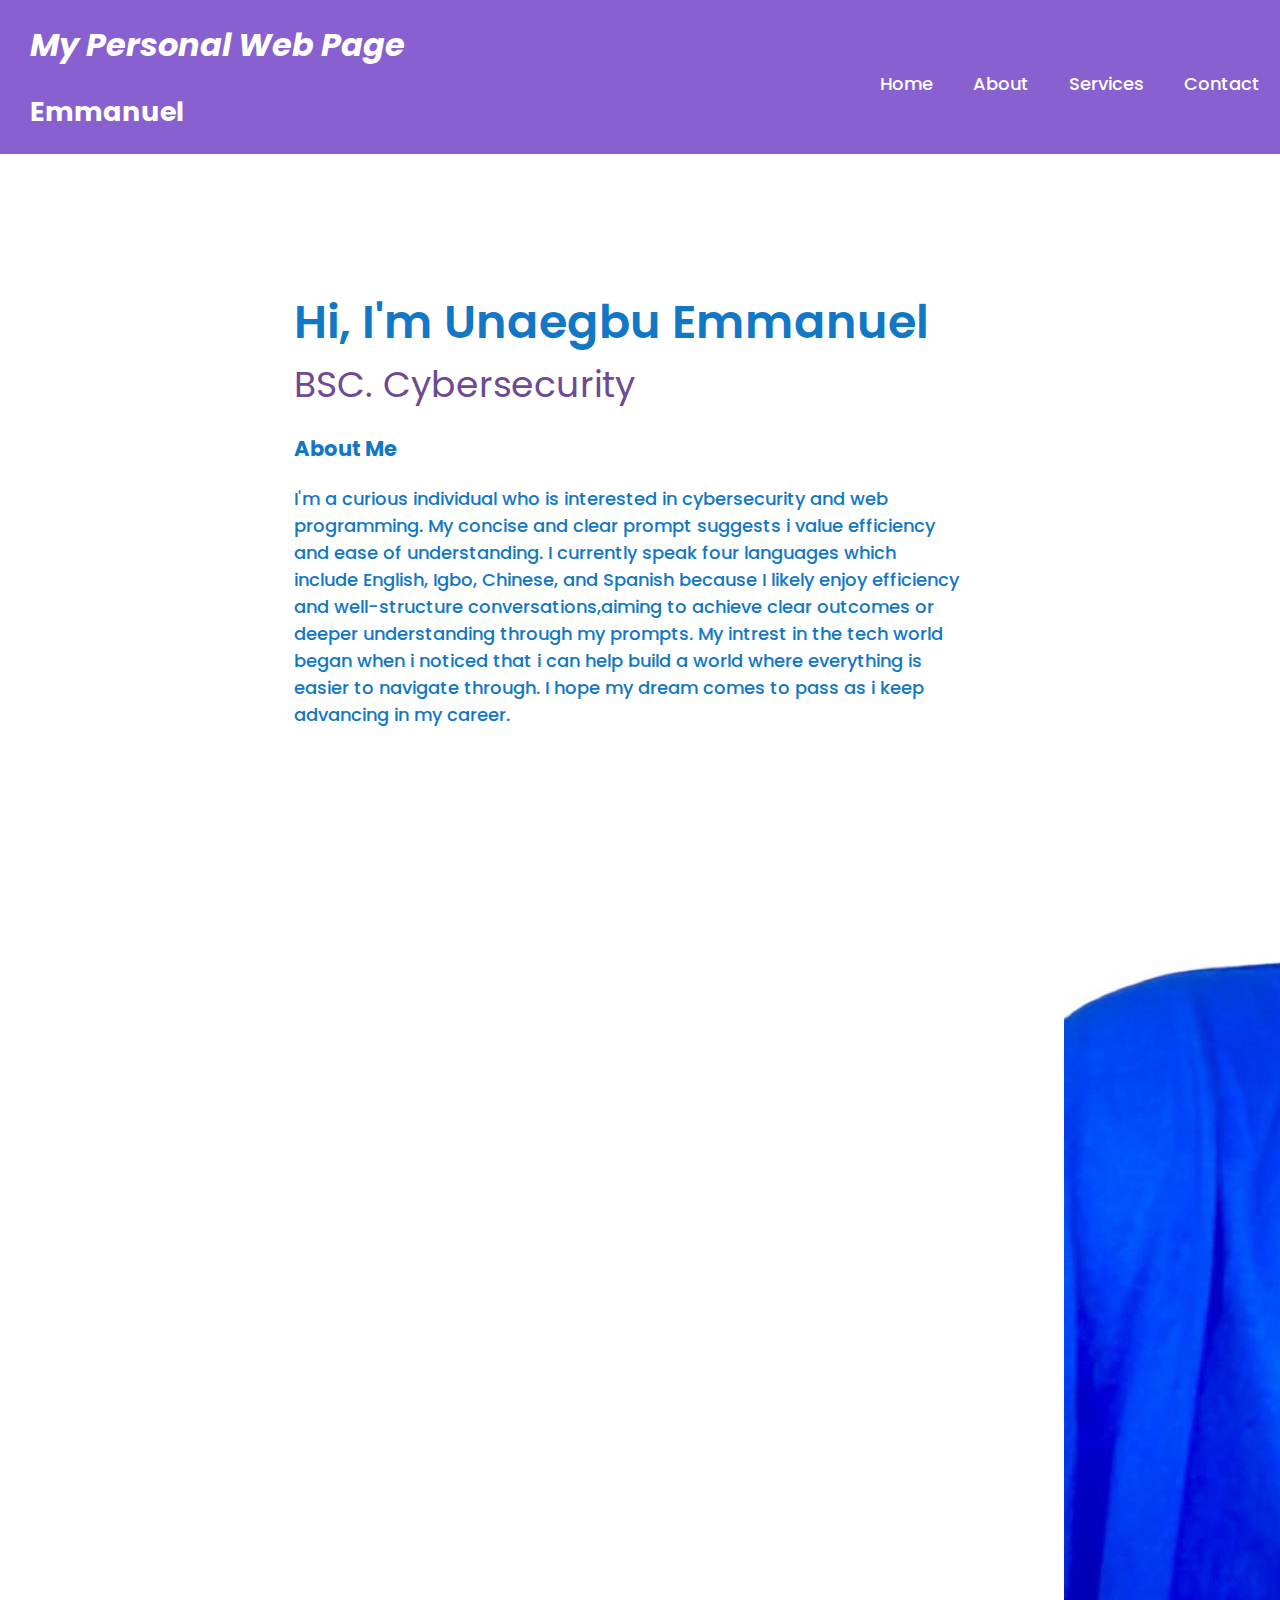
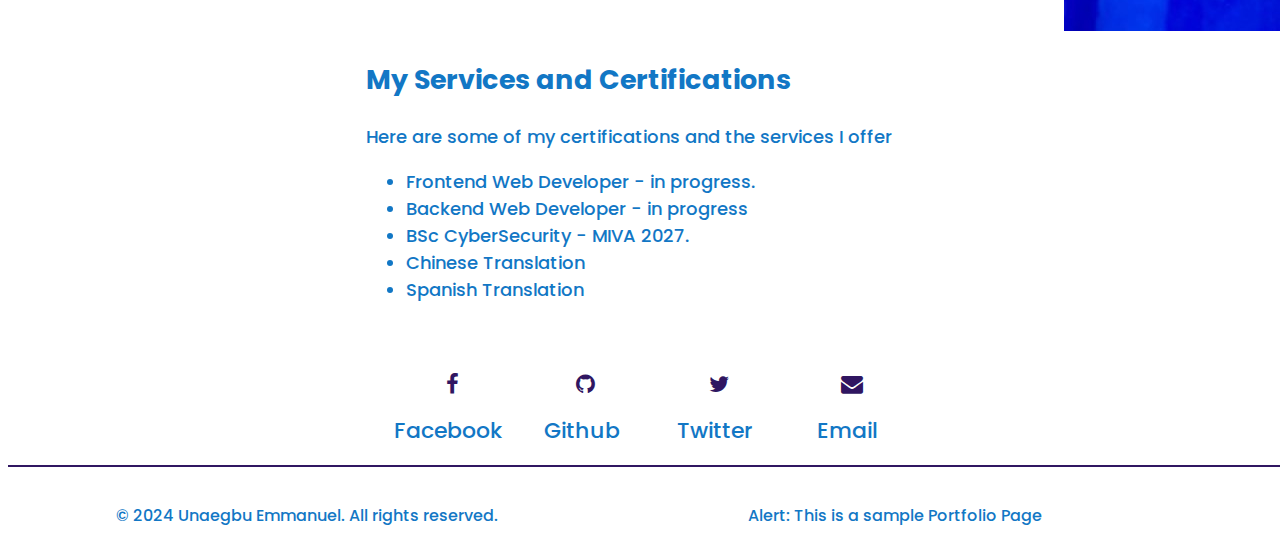
<file: index.html>
<!DOCTYPE html>
<html lang="en">
<head>
    <meta charset="UTF-8">
    <meta name="viewport" content="width=device-width, initial-scale=1.0">
    <link rel="stylesheet" href="https://cdnjs.cloudflare.com/ajax/libs/font-awesome/4.7.0/css/font-awesome.min.css"/>
    <link rel="stylesheet" href="styles.css"/>
    <title>Unaegbu Emmanuel</title>
</head>
<body class="page-1">
    <header class="header">
        <div class="logo">
            <h1>My Personal Web Page</h1>
            <h2>Emmanuel</h2>
        </div>
        <nav class="nav-bar">
            <a href="#">Home</a>
            <a href="#about">About</a>
            <a href="#services">Services</a>
            <a href="#contact">Contact</a>
        </nav>
    </header>
    <main class="main-section">
        <section id="home" class="container">
            <div id="about">
                <h1>Hi, I'm Unaegbu Emmanuel</h1>
                <h2>BSC. Cybersecurity</h2>
                <h3>About Me</h3>
                <p>I'm a curious individual who is interested in cybersecurity and web programming. My concise and clear prompt suggests i value efficiency and ease of understanding.
                    I currently speak four languages which include English, Igbo, Chinese, and Spanish because I likely enjoy efficiency and well-structure conversations,aiming to 
                    achieve clear outcomes or deeper understanding through my prompts. My intrest in the tech world began when i noticed that i can help build a world where everything 
                    is easier to navigate through. I hope my dream comes to pass as i keep advancing in my career.
                </p>
            </div>
            <div class="profile">
                <img src="my.image.jpg" class="profile-pic" alt="profile pic"/>
            </div>
        </section>
        <section class="services" id="services">
            <h2>My Services and Certifications</h2>
            <p>Here are some of my certifications and the services I offer</p>
            <ul>
                <li>Frontend Web Developer - in progress.</li>
                 <li>Backend Web Developer - in progress</li>
                <li>BSc CyberSecurity - MIVA 2027.</li>
                <li>Chinese Translation</li>
                <li>Spanish Translation</li>
               
            </ul>
        </section>
        <section id="contact" class="socials">
            <div class="social-link">
                <a href="https://www.facebook.com/profile.php?id=100076221080368&mibextid=LQQJ4d" class="fa fa-facebook"></a>
                <span>Facebook</span>
            </div>
            <div class="social-link">
                <a id="profile-link" href="https://github.com/Nuel24-cyber/" class="fa fa-github" target="_blank"></a>
                <span>Github</span>
            </div>
           
            </div>
            <div class="social-link">
                <a href="https://x.com/emmanue112001?s=21" class="fa fa-twitter"></a>
                <span>Twitter</span>
            </div>
            <div class="social-link">
                <a href="mailto:emmanuelawrence24@gmail.com" class="fa fa-envelope"></a>
                <span>Email</span>
            </div>
        </section>

    </main>
    <footer>
        <div class="right">
            <p>&copy; 2024 Unaegbu Emmanuel. All rights reserved.</p>
        </div>
        <div class="left">
            <p><span>Alert:</span> This is a sample Portfolio Page</p>
        </div>
    </footer>
    
</body>
</html>
</file>
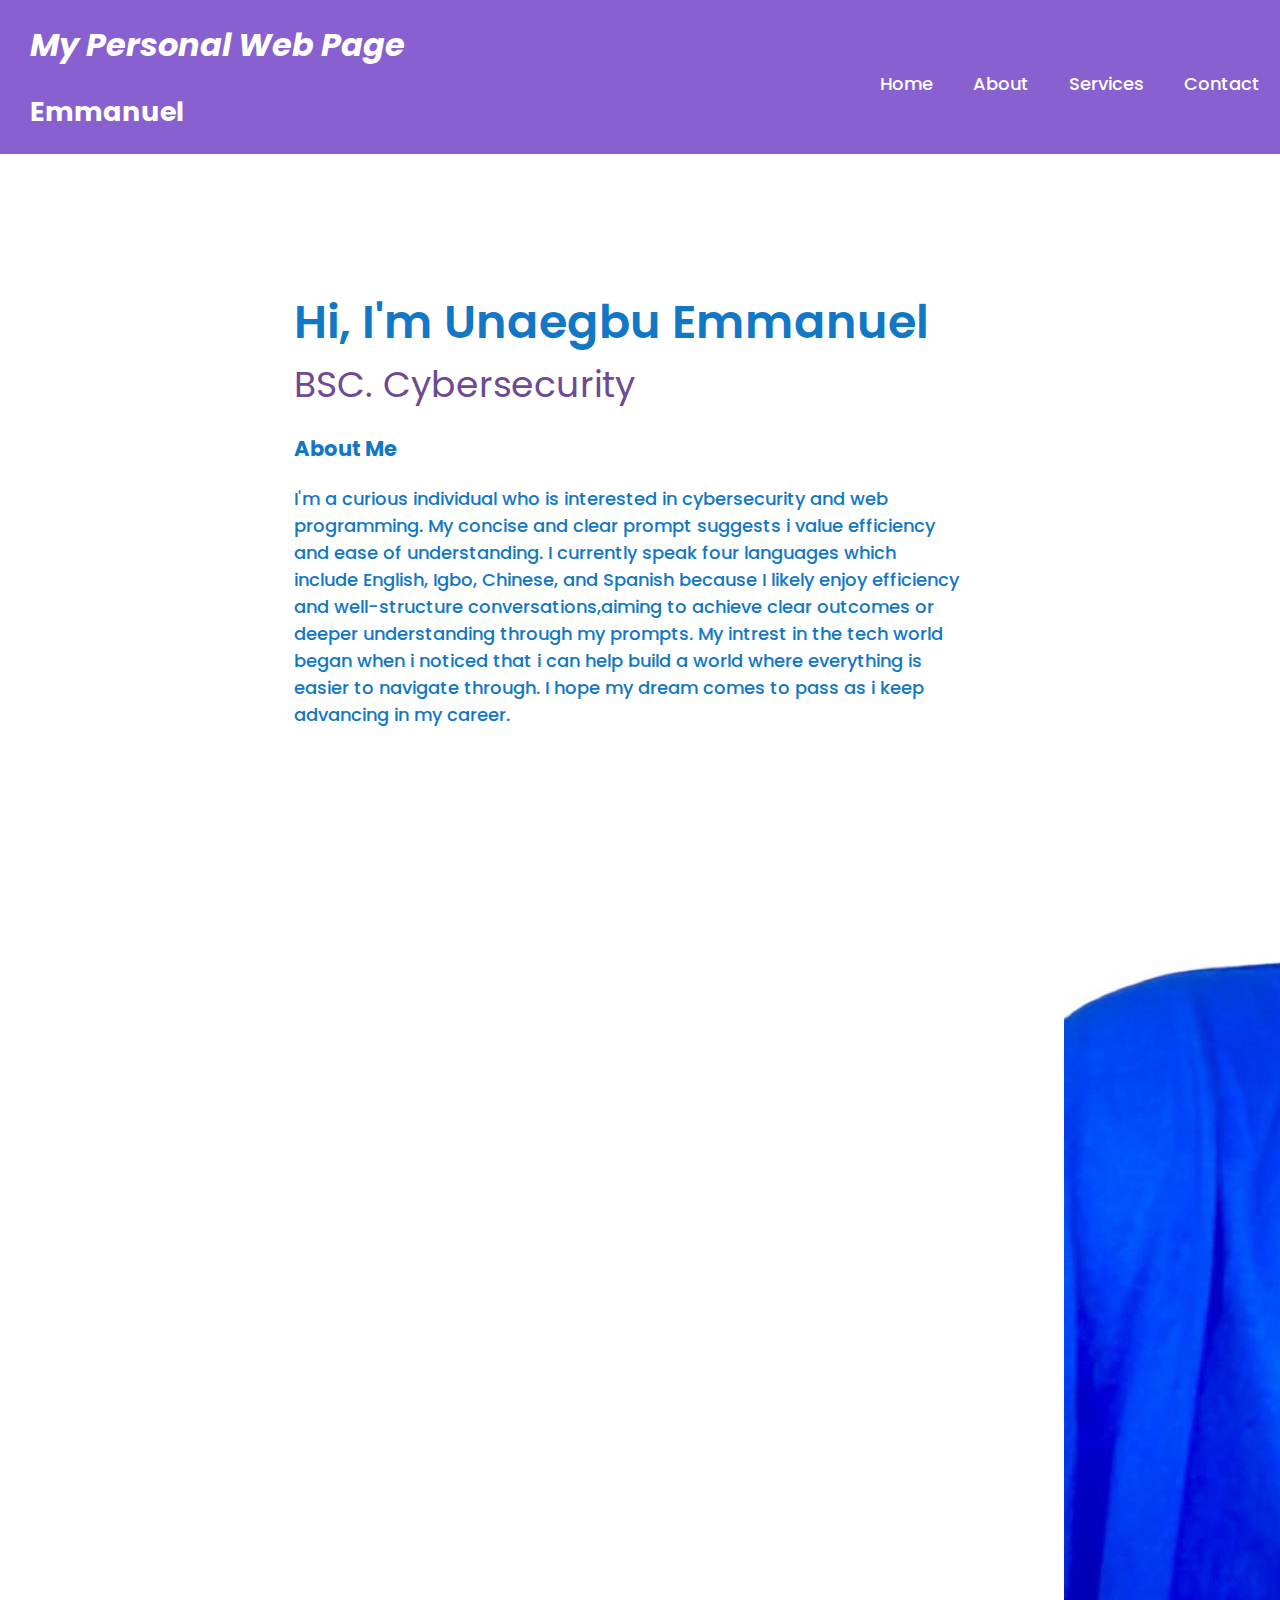
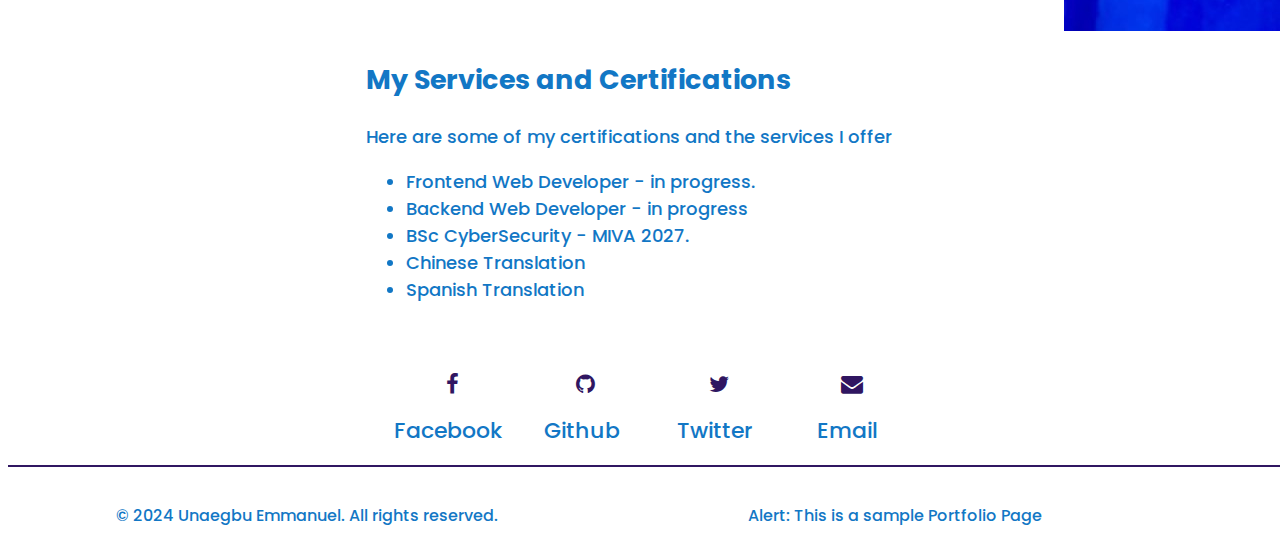
<file: Chukwuemeka/index.html>
<!DOCTYPE html>
<html lang="en">
<head>
    <meta charset="UTF-8">
    <meta name="viewport" content="width=device-width, initial-scale=1.0">
    <link rel="stylesheet" href="https://cdnjs.cloudflare.com/ajax/libs/font-awesome/4.7.0/css/font-awesome.min.css"/>
    <link rel="stylesheet" href="styles.css"/>
    <title>Unaegbu Emmanuel</title>
</head>
<body class="page-1">
    <header class="header">
        <div class="logo">
            <h1>My Personal Web Page</h1>
            <h2>Emmanuel</h2>
        </div>
        <nav class="nav-bar">
            <a href="#">Home</a>
            <a href="#about">About</a>
            <a href="#services">Services</a>
            <a href="#contact">Contact</a>
        </nav>
    </header>
    <main class="main-section">
        <section id="home" class="container">
            <div id="about">
                <h1>Hi, I'm Unaegbu Emmanuel</h1>
                <h2>BSC. Cybersecurity</h2>
                <h3>About Me</h3>
                <p>I'm a curious individual who is interested in cybersecurity and web programming. My concise and clear prompt suggests i value efficiency and ease of understanding.
                    I currently speak four languages which include English, Igbo, Chinese, and Spanish because I likely enjoy efficiency and well-structure conversations,aiming to 
                    achieve clear outcomes or deeper understanding through my prompts. My intrest in the tech world began when i noticed that i can help build a world where everything 
                    is easier to navigate through. I hope my dream comes to pass as i keep advancing in my career.
                </p>
            </div>
            <div class="profile">
                <img src="my.image.jpg" class="profile-pic" alt="profile pic"/>
            </div>
        </section>
        <section class="services" id="services">
            <h2>My Services and Certifications</h2>
            <p>Here are some of my certifications and the services I offer</p>
            <ul>
                <li>Frontend Web Developer - in progress.</li>
                 <li>Backend Web Developer - in progress</li>
                <li>BSc CyberSecurity - MIVA 2027.</li>
                <li>Chinese Translation</li>
                <li>Spanish Translation</li>
               
            </ul>
        </section>
        <section id="contact" class="socials">
            <div class="social-link">
                <a href="https://www.facebook.com/profile.php?id=100076221080368&mibextid=LQQJ4d" class="fa fa-facebook"></a>
                <span>Facebook</span>
            </div>
            <div class="social-link">
                <a id="profile-link" href="https://github.com/Nuel24-cyber/" class="fa fa-github" target="_blank"></a>
                <span>Github</span>
            </div>
           
            </div>
            <div class="social-link">
                <a href="https://x.com/emmanue112001?s=21" class="fa fa-twitter"></a>
                <span>Twitter</span>
            </div>
            <div class="social-link">
                <a href="mailto:emmanuelawrence24@gmail.com" class="fa fa-envelope"></a>
                <span>Email</span>
            </div>
        </section>

    </main>
    <footer>
        <div class="right">
            <p>&copy; 2024 Unaegbu Emmanuel. All rights reserved.</p>
        </div>
        <div class="left">
            <p><span>Alert:</span> This is a sample Portfolio Page</p>
        </div>
    </footer>
    
</body>
</html>
</file>
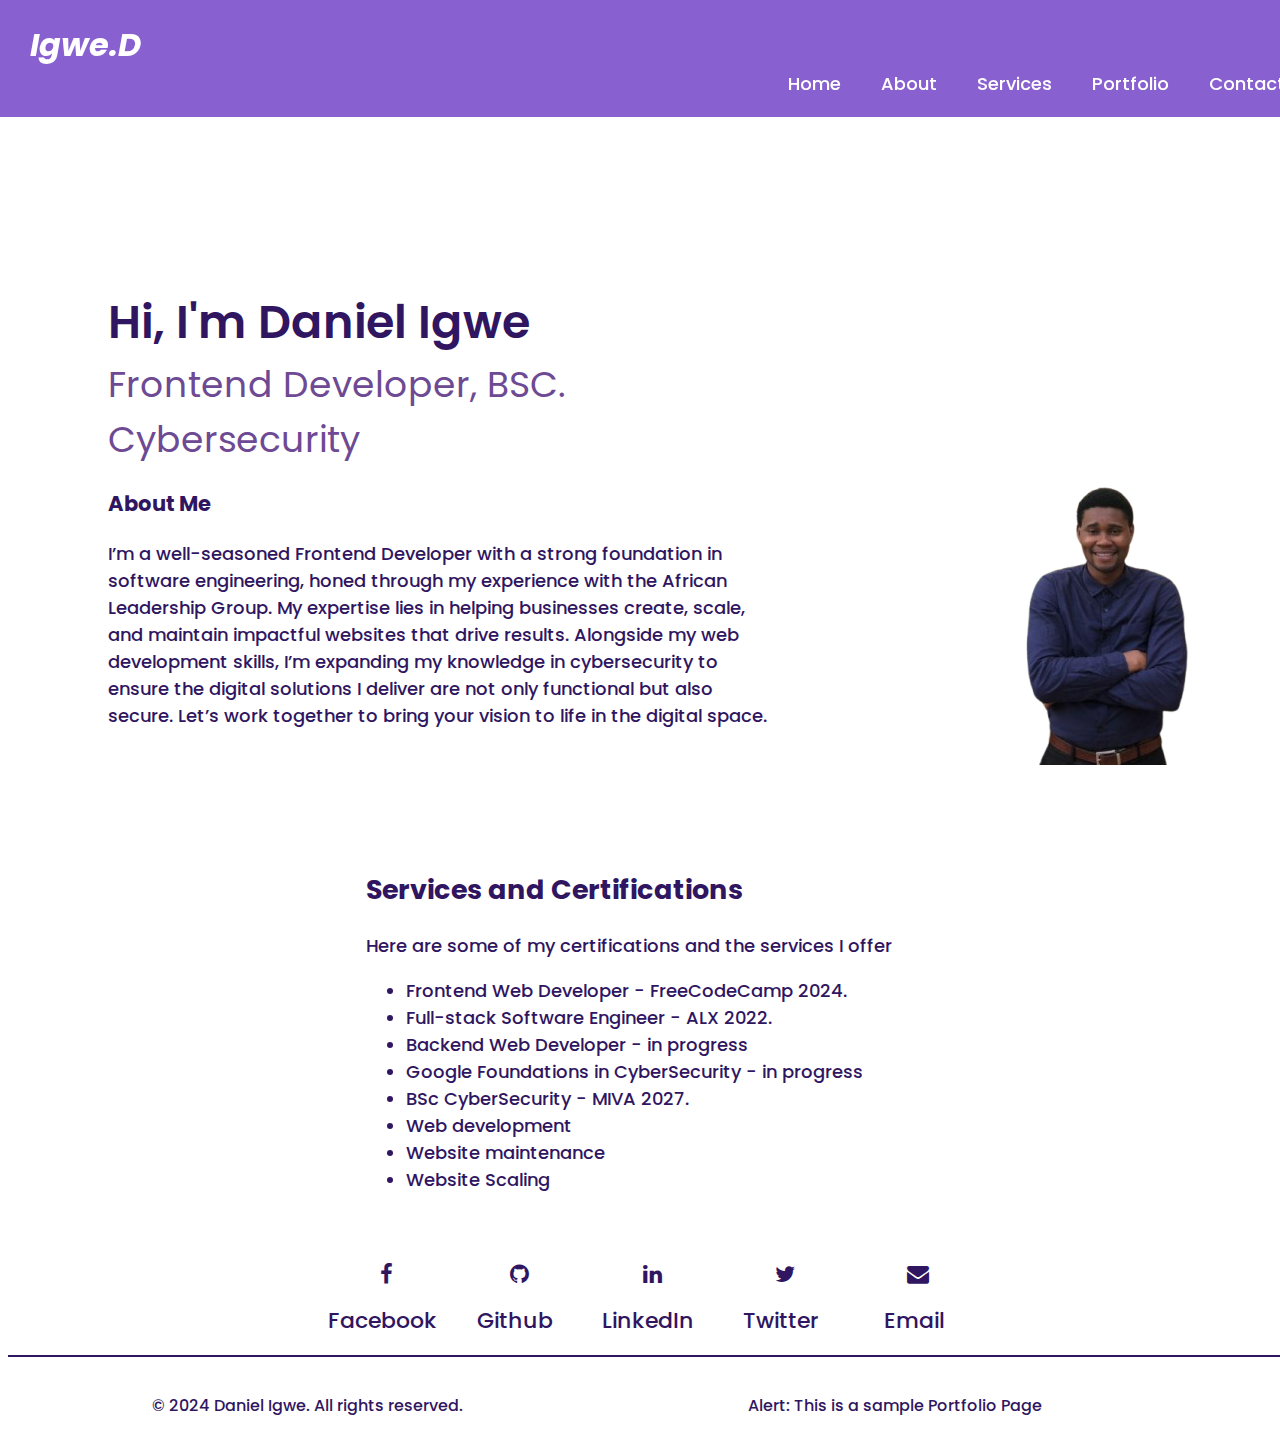
<file: Daniel Igwe/index.html>
<!DOCTYPE html>
<html lang="en">
<head>
    <meta charset="UTF-8">
    <meta name="viewport" content="width=device-width, initial-scale=1.0">
    <link rel="stylesheet" href="https://cdnjs.cloudflare.com/ajax/libs/font-awesome/4.7.0/css/font-awesome.min.css"/>
    <link rel="stylesheet" href="styles.css"/>
    <title>Daniel Igwe</title>
</head>
<body class="page-1">
    <header class="header">
        <div class="logo">
            <h1>Igwe.D</h1>
        </div>
        <nav class="nav-bar">
            <a href="#">Home</a>
            <a href="#about">About</a>
            <a href="#services">Services</a>
            <a href="portfolio.html">Portfolio</a>
            <a href="#contact">Contact</a>
        </nav>
    </header>
    <main class="main-section">
        <section id="home" class="container">
            <div id="about">
                <h1>Hi, I'm Daniel Igwe</h1>
                <h2>Frontend Developer, BSC. Cybersecurity</h2>
                <h3>About Me</h3>
                <p>I’m a well-seasoned Frontend Developer with a strong foundation in software engineering, honed through my experience with the African
                     Leadership Group. My expertise lies in helping businesses create, scale, and maintain impactful websites that drive results. Alongside my web development skills, I’m expanding my knowledge in cybersecurity to ensure the digital
                     solutions I deliver are not only functional but also secure. Let’s work together to bring your vision to life in the digital space.</p>
            </div>
            <div class="profile">
                <img src="./images/profile-white.png" class="profile-pic" alt="profile pic"/>
            </div>
        </section>
        <section class="services" id="services">
            <h2>Services and Certifications</h2>
            <p>Here are some of my certifications and the services I offer</p>
            <ul>
                <li>Frontend Web Developer - FreeCodeCamp 2024.</li>
                <li>Full-stack Software Engineer - ALX 2022.</li>
                <li>Backend Web Developer - in progress</li>
                <li>Google Foundations in CyberSecurity - in progress</li>
                <li>BSc CyberSecurity - MIVA 2027.</li>
                <li>Web development</li>
                <li>Website maintenance</li>
                <li>Website Scaling</li>
            </ul>
        </section>
        <section id="contact" class="socials">
            <div class="social-link">
                <a href="https://facebook.com/daniel_igwe/" class="fa fa-facebook"></a>
                <span>Facebook</span>
            </div>
            <div class="social-link">
                <a id="profile-link" href="https://github.com/igwed93/" class="fa fa-github" target="_blank"></a>
                <span>Github</span>
            </div>
            <div class="social-link">
                <a href="https://linkedin.com/daniel_igwe/" class="fa fa-linkedin"></a>
                <span>LinkedIn</span>
            </div>
            <div class="social-link">
                <a href="https://www.twitter.com/ewgi_d/" class="fa fa-twitter"></a>
                <span>Twitter</span>
            </div>
            <div class="social-link">
                <a href="mailto:daniel.igwe000@gmail.com" class="fa fa-envelope"></a>
                <span>Email</span>
            </div>
        </section>

    </main>
    <footer>
        <div class="right">
            <p>&copy; 2024 Daniel Igwe. All rights reserved.</p>
        </div>
        <div class="left">
            <p><span>Alert:</span> This is a sample Portfolio Page</p>
        </div>
    </footer>
    
</body>
</html>
</file>
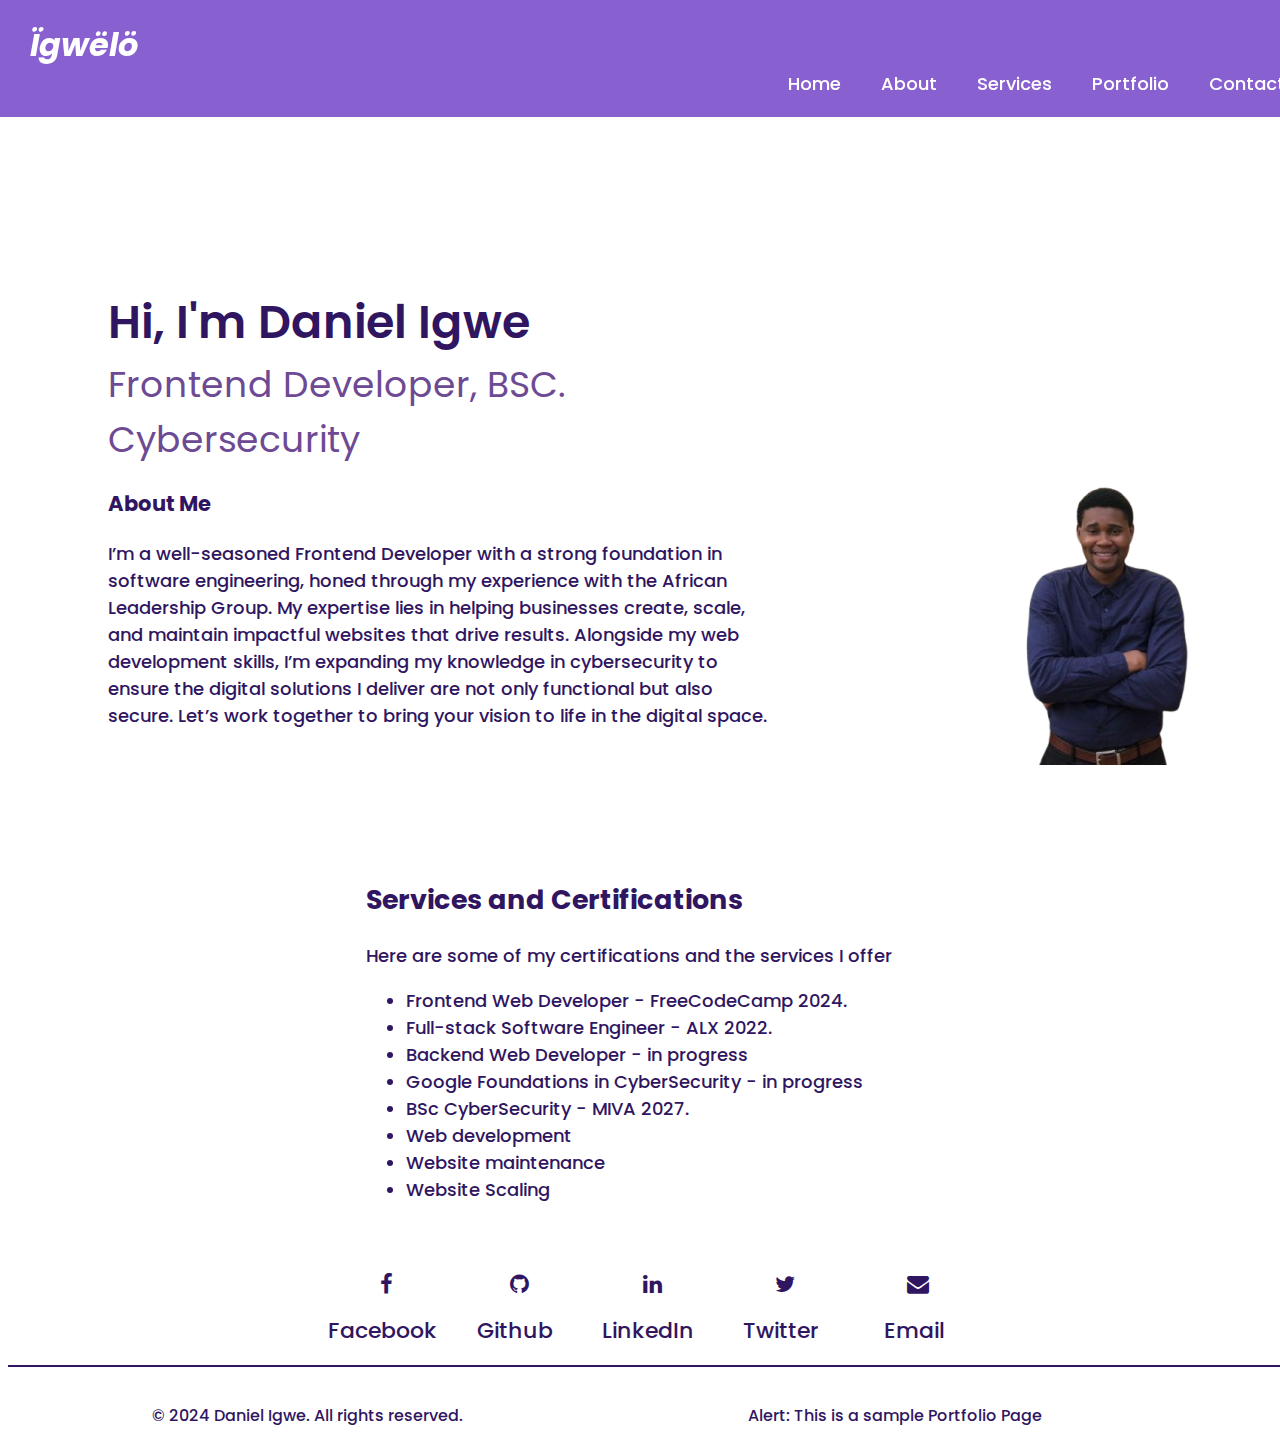
<file: daniel/index.html>
<!DOCTYPE html>
<html lang="en">
<head>
    <meta charset="UTF-8">
    <meta name="viewport" content="width=device-width, initial-scale=1.0">
    <link rel="stylesheet" href="https://cdnjs.cloudflare.com/ajax/libs/font-awesome/4.7.0/css/font-awesome.min.css"/>
    <link rel="stylesheet" href="styles.css"/>
    <title>Daniel Igwe</title>
</head>
<body class="page-1">
    <header class="header">
        <div class="logo">
            <h1>&Iuml;gw&euml;l&ouml;</h1>
        </div>
        <nav class="nav-bar">
            <a href="#">Home</a>
            <a href="#about">About</a>
            <a href="#services">Services</a>
            <a href="portfolio.html">Portfolio</a>
            <a href="#contact">Contact</a>
        </nav>
    </header>
    <main class="main-section">
        <section id="home" class="container">
            <div id="about">
                <h1>Hi, I'm Daniel Igwe</h1>
                <h2>Frontend Developer, BSC. Cybersecurity</h2>
                <h3>About Me</h3>
                <p>I’m a well-seasoned Frontend Developer with a strong foundation in software engineering, honed through my experience with the African
                     Leadership Group. My expertise lies in helping businesses create, scale, and maintain impactful websites that drive results. Alongside my web development skills, I’m expanding my knowledge in cybersecurity to ensure the digital
                     solutions I deliver are not only functional but also secure. Let’s work together to bring your vision to life in the digital space.</p>
            </div>
            <div class="profile">
                <img src="./images/profile-white.png" class="profile-pic" alt="profile pic"/>
            </div>
        </section>
        <section class="services" id="services">
            <h2>Services and Certifications</h2>
            <p>Here are some of my certifications and the services I offer</p>
            <ul>
                <li>Frontend Web Developer - FreeCodeCamp 2024.</li>
                <li>Full-stack Software Engineer - ALX 2022.</li>
                <li>Backend Web Developer - in progress</li>
                <li>Google Foundations in CyberSecurity - in progress</li>
                <li>BSc CyberSecurity - MIVA 2027.</li>
                <li>Web development</li>
                <li>Website maintenance</li>
                <li>Website Scaling</li>
            </ul>
        </section>
        <section id="contact" class="socials">
            <div class="social-link">
                <a href="https://facebook.com/daniel_igwe/" class="fa fa-facebook"></a>
                <span>Facebook</span>
            </div>
            <div class="social-link">
                <a id="profile-link" href="https://github.com/igwed93/" class="fa fa-github" target="_blank"></a>
                <span>Github</span>
            </div>
            <div class="social-link">
                <a href="https://linkedin.com/daniel_igwe/" class="fa fa-linkedin"></a>
                <span>LinkedIn</span>
            </div>
            <div class="social-link">
                <a href="https://www.twitter.com/ewgi_d/" class="fa fa-twitter"></a>
                <span>Twitter</span>
            </div>
            <div class="social-link">
                <a href="mailto:daniel.igwe000@gmail.com" class="fa fa-envelope"></a>
                <span>Email</span>
            </div>
        </section>

    </main>
    <footer>
        <div class="right">
            <p>&copy; 2024 Daniel Igwe. All rights reserved.</p>
        </div>
        <div class="left">
            <p><span>Alert:</span> This is a sample Portfolio Page</p>
        </div>
    </footer>
    
</body>
</html>
</file>
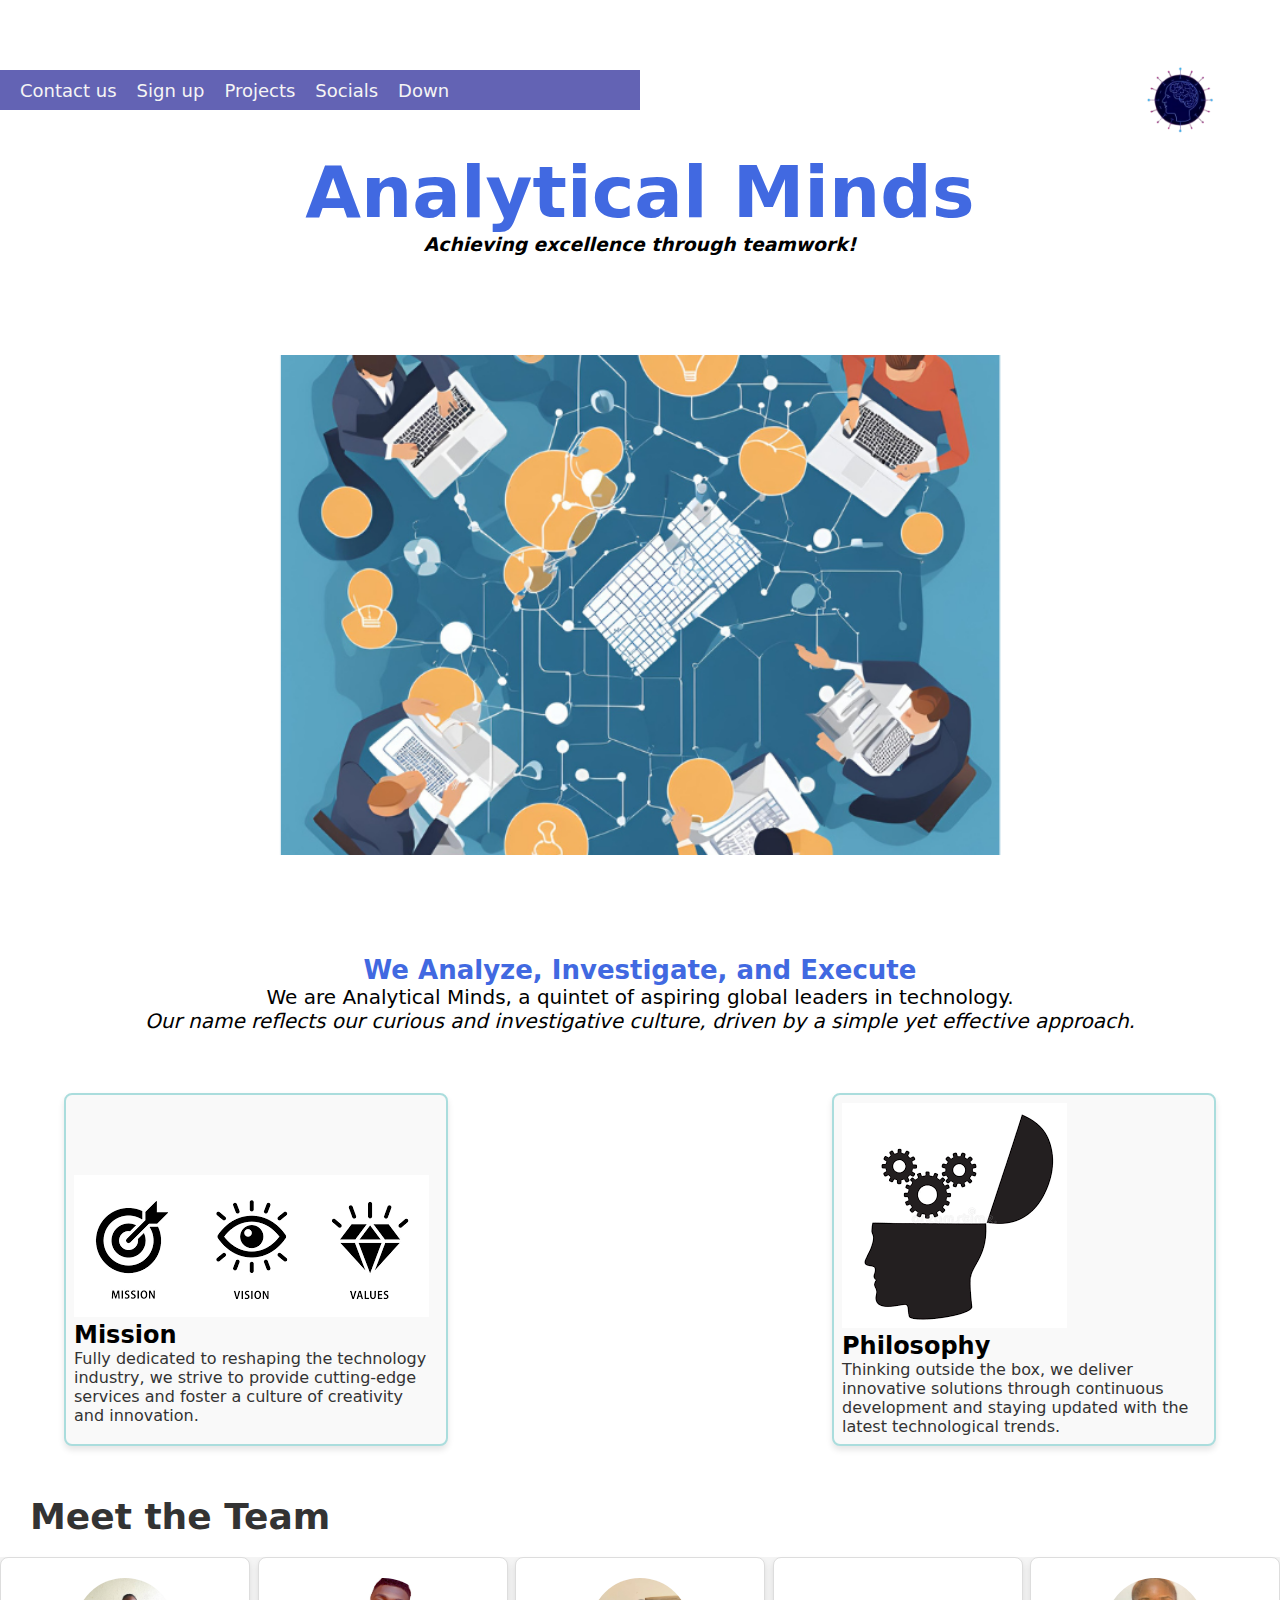
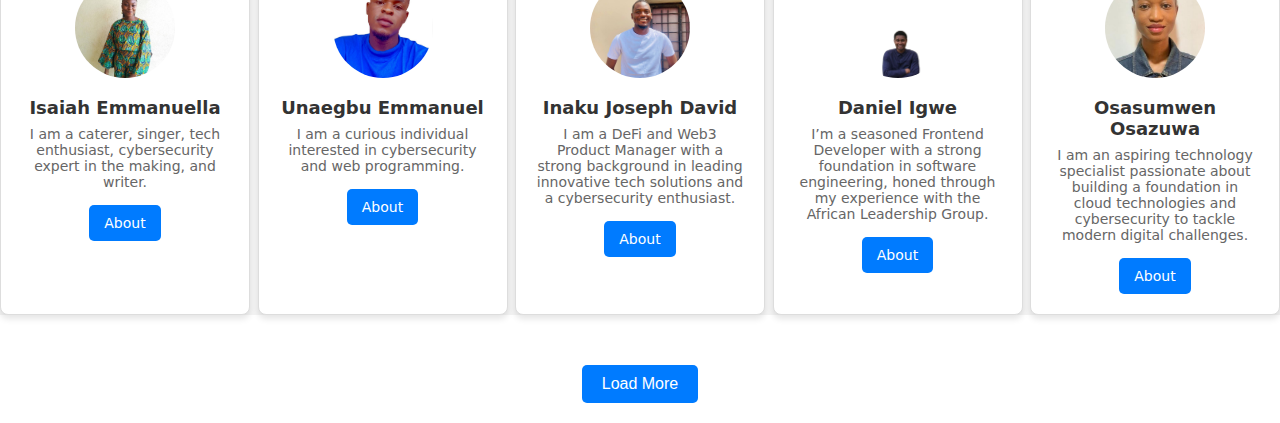
<file: group-page/index.html>
<!DOCTYPE html>
<html lang="en">
<head>
    <meta charset="UTF-8">
    <meta name="viewport" content="width=device-width, initial-scale=1.0">
    <link rel="stylesheet" href="https://cdnjs.cloudflare.com/ajax/libs/font-awesome/4.7.0/css/font-awesome.min.css">
    <link rel="stylesheet" href="styles.css"/>
    <title>Analytical Minds</title>
</head>
<body>
    <!-- defines the header of the page-->
    <header class="header">
        <navbar class="nav-bar">
            <a href="#contact-us">Contact us</a>
            <a href="#sign-up">Sign up</a>
            <a href="#projects">Projects</a>
            <a href="#socials">Socials</a>
            <!--link to the bottom of the page-->
            <a class="bottom" href="#bottom">Down</a>
        </navbar>
        <div class="logo">
            <img class="group-logo" src="./images/group-logo.png" />
        </div>
    </header>

    <!-- main section of the page-->
    <main class="main-content">
        <!-- welcome section and picture slide -->
        <section class="welcome">
            <h1>Analytical Minds</h1>
            <h3 class="motto">Achieving excellence through teamwork!</h3>
        </section>
        <section class="slider-container">
            <div class="slider">
                <img src="images/main-pic-1.png" alt="Photo 1">
                <img src="images/main-pic-2.png" alt="Photo 2">
                <img src="images/main-pic-3.png" alt="Photo 3">
                <img src="images/main-pic-4.png" alt="Photo 4">
                <img src="images/main-pic-5.png" alt="Photo 5">
            </div>
        </section>

        <!-- Introductory section -->
        <section class="introduction">
            <h3 class="overlay-text">We Analyze, Investigate, and Execute</h3>
            <p>We are Analytical Minds, a quintet of aspiring global leaders in technology.</p>
            <p>Our name reflects our curious and investigative culture, driven by a simple yet effective approach.</p>
        </section>

        <!-- mission, philosophy, and values section-->
        <section class="team-values">
            <div class="item">
                <img src="images/vision-image.png" alt="Mission image">
                <h2>Mission</h2>
                <p>Fully dedicated to reshaping the technology industry, we strive to provide cutting-edge services and foster a culture of creativity and innovation.</p>
            </div>
            <div class="item">
                <img src="images/philosophy-image.png" alt="Philosophy image">
                <h2>Philosophy</h2>
                <p>Thinking outside the box, we deliver innovative solutions through continuous development and staying updated with the latest technological trends.</p>
            </div>
        </section>
        <section class="before-team">
            <h1>Meet the Team</h1>
        </section>

        <!-- team members section-->
        <section class="team-section">
            <div class="team-member">
                <img src="images/ellar.jpg" alt="Ellar">
                <h3>Isaiah Emmanuella</h3>
                <p>I am a caterer, singer, tech enthusiast, cybersecurity expert in the making, and writer.</p>
                <a href="">About</a>
            </div>
            <div class="team-member">
                <img src="images/emmanuel.jpg" alt="Emmanuel">
                <h3>Unaegbu Emmanuel</h3>
                <p>I am a curious individual interested in cybersecurity and web programming.</p>
                <a href="chukwuemeka/index.html">About</a>
            </div>
            <div class="team-member">
                <img src="images/Joseph.jpg" alt="Joseph">
                <h3>Inaku Joseph David</h3>
                <p>I am a DeFi and Web3 Product Manager with a strong background in leading innovative tech solutions and a cybersecurity enthusiast.</p>
                <a href="joseph/index.html">About</a>
            </div>
            <div class="team-member">
                <img src="images/Daniel.png" alt="Daniel">
                <h3>Daniel Igwe</h3>
                <p>I’m a seasoned Frontend Developer with a strong foundation in software engineering, honed through my experience with the African Leadership Group.</p>
                <a href="daniel/index.html">About</a>
            </div>
            <div class="team-member">
                <img src="images/Osaszu.jpg" alt="Osazu">
                <h3>Osasumwen Osazuwa</h3>
                <p>I am an aspiring technology specialist passionate about building a foundation in cloud technologies and cybersecurity to tackle modern digital challenges.</p>
                <a href="osasumwen/index.html">About</a>
            </div>
        </section>
        <section class="team-section" id="team-section"></section>
        <section class="button-section"><button id="load-more-btn">Load More</button></section>
    </main>
    <script src="./script.js"></script>
</body>
</html>
</file>
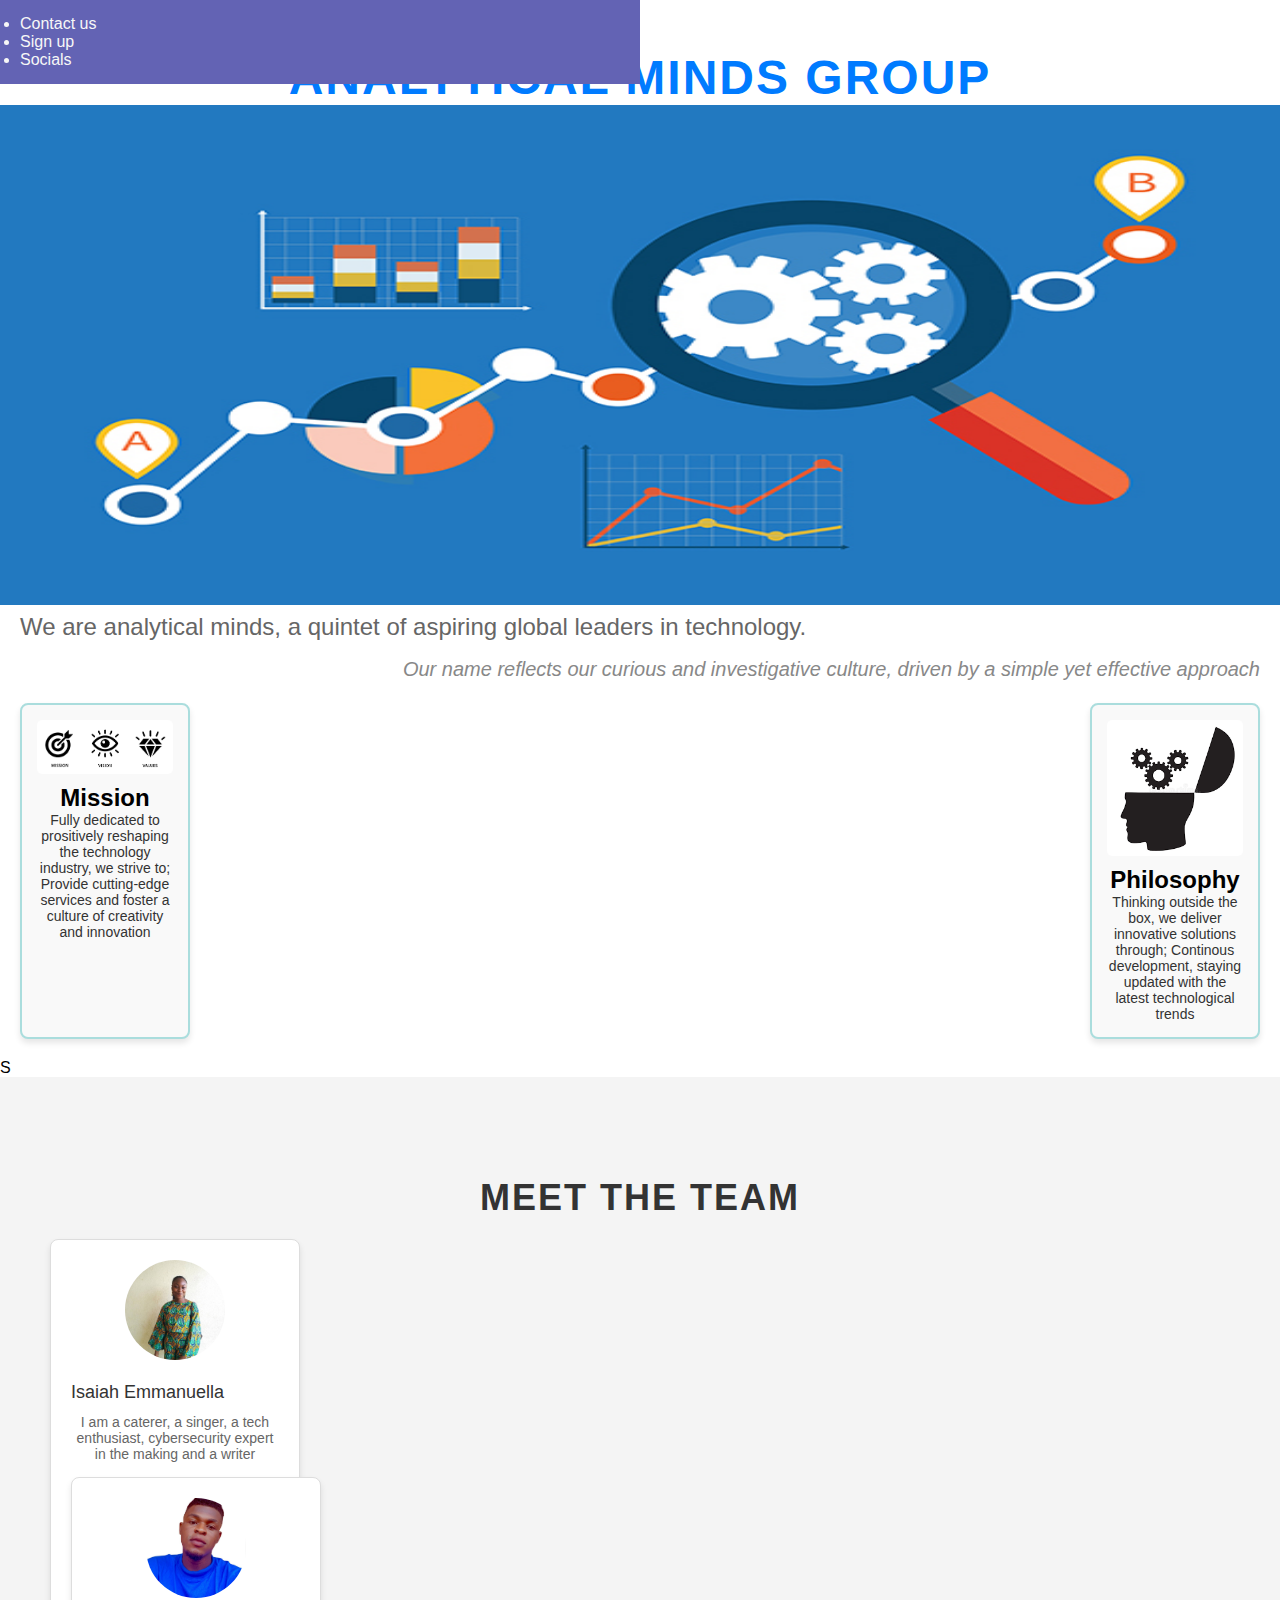
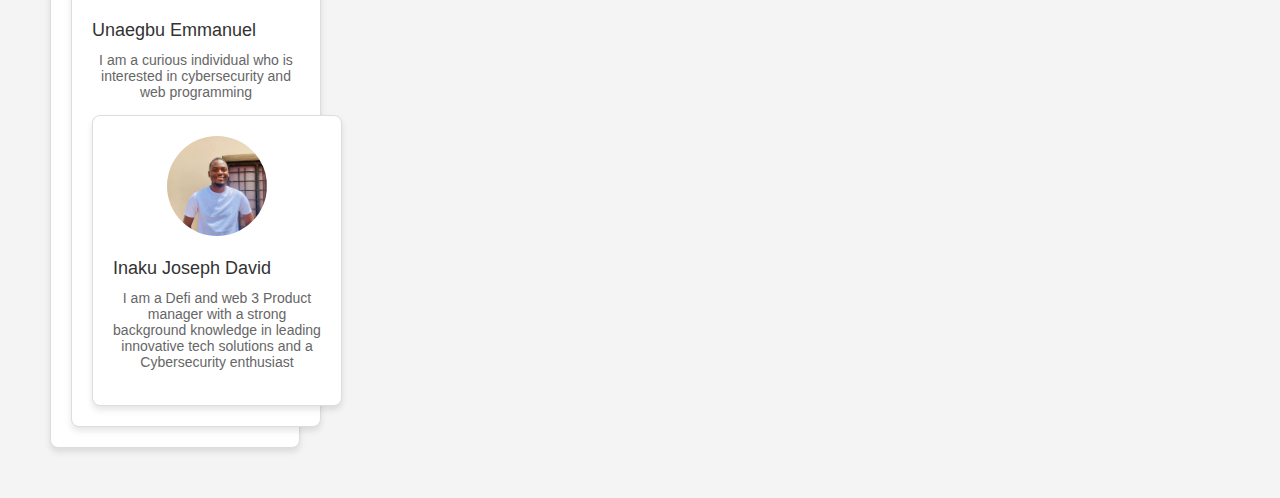
<file: Main Page Website/index.html>
<!DOCTYPE html>
<html lang="en">
<head>
  <meta charset="UTF-8">
  <meta name="viewport" content="width=device-width, initial-scale=1.0">
  <link rel="stylesheet" href="https://cdnjs.cloudflare.com/ajax/libs/font-awesome/4.7.0/css/font-awesome.min.css"/>
  <link rel="stylesheet" href="styles.css"/>
  <title>Analytical mind</title>
</head>
<body>
  <header class="header">
    <nav class="navbar">
      <u1>
      <li> <a href="#contactus"></a> Contact us</li>
      <li><a href="#Signup"></a> Sign up</li>
      <li> <a href="#Socials"></a>Socials</li>
      </u1>
    </nav>
  </header>
  <h1>Analytical Minds Group</h1>

  <div class="image-container">
    <img class="main-image" src="images/pg_analyticstools_aug22.jpg" alt="main image">
    <div class="overlay-text"> We Analyze, Investigate and Execute</div>

  </div>
 

  <div class="next-line">
    <h3> We are analytical minds, a quintet of aspiring global leaders in technology. </h3>
    <h4> Our name reflects our curious and investigative culture, driven by a simple yet effective approach</h4>
 
  </div>

  <div class="image-container-2">
    <div class="item">
      <img src="images/download.png" alt="Mission image">
      <h2> Mission</h2>
      <p> Fully dedicated to prositively reshaping the technology industry, we strive to; Provide cutting-edge services and foster a culture of creativity and innovation</p>
    </div>
    <div class="item">
      <img src="images/philosophy image.png" alt="philosophy">
      <h2>Philosophy</h2>
      <p> Thinking outside the box, we deliver innovative solutions through; Continous development, staying updated with the latest technological trends</p>
    </div>
  </div>
S
  <section class="team-section">
    <h1> Meet the team</h1>
    <div class="team-container">
      <div class="team-member">
        <img src="images/ellar.jpg" alt="Ellar">
        <h3> Isaiah Emmanuella</h3>
        <p>I am a caterer, a singer, a tech enthusiast, cybersecurity expert in the making and a writer</p>
        <a></a>

        <div class="team-member">
          <img src="images/emmanuel.jpg" alt="Emmanuel">
          <h3>Unaegbu Emmanuel</h3>
          <p>I am a curious individual who is interested in cybersecurity and web programming</p>
          <a></a>

          <div class="team-member">
            <img src="images/Joseph.jpg" alt="Joseph">
            <h3> Inaku Joseph David</h3>
            <p> I am  a Defi and web 3 Product manager with a strong background knowledge in leading innovative tech solutions and a Cybersecurity enthusiast</p>
            <a></a>
          </div>
        </div>
      </div>

    </div>
  </section>

 
  
</body>
</html>
</file>
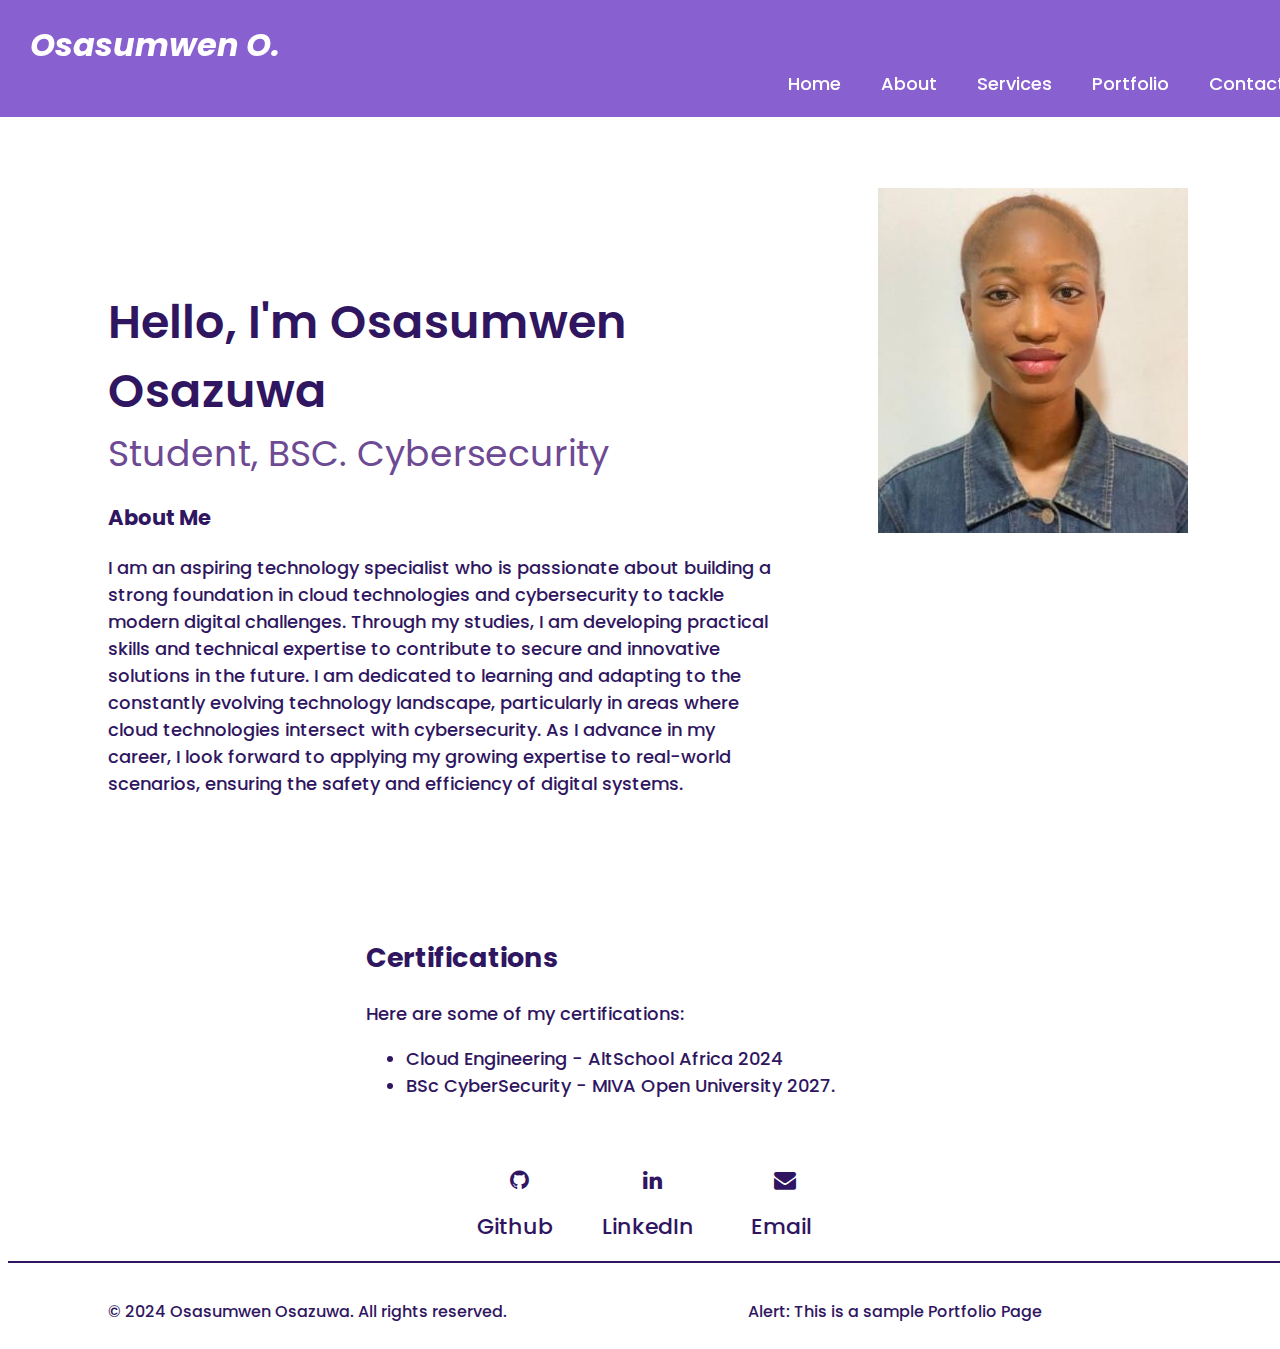
<file: osasumwen/index.html>
<!DOCTYPE html>
<html lang="en">
<head>
    <meta charset="UTF-8">
    <meta name="viewport" content="width=device-width, initial-scale=1.0">
    <link rel="stylesheet" href="https://cdnjs.cloudflare.com/ajax/libs/font-awesome/4.7.0/css/font-awesome.min.css"/>
    <link rel="stylesheet" href="styles.css"/>
    <title>Osasumwen Osazuwa</title>
</head>
<body class="page-1">
    <header class="header">
        <div class="logo">
            <h1>Osasumwen O.</h1>
        </div>
        <nav class="nav-bar">
            <a href="#">Home</a>
            <a href="#about">About</a>
            <a href="#services">Services</a>
            <a href="portfolio.html">Portfolio</a>
            <a href="#contact">Contact</a>
        </nav>
    </header>
    <main class="main-section">
        <section id="home" class="container">
            <div id="about">
                <h1>Hello, I'm Osasumwen Osazuwa</h1>
                <h2>Student, BSC. Cybersecurity</h2>
                <h3>About Me</h3>
                <p>I am an aspiring technology specialist who is passionate about building a strong foundation in 
                     cloud technologies and cybersecurity to tackle modern digital challenges. Through my studies, I 
                     am developing practical skills and technical expertise to contribute to secure and innovative 
                     solutions in the future. I am dedicated to learning and adapting to the constantly evolving 
                     technology landscape, particularly in areas where cloud technologies intersect with cybersecurity. As I 
                     advance in my career, I look forward to applying my growing expertise to real-world scenarios, ensuring the safety and efficiency of 
                     digital systems.</p>
            </div>
            <div class="profile">
                <img src="./images/image 1.jpg" class="profile-pic" alt="profile pic"/>
            </div>
        </section>
        <section class="services" id="services">
            <h2>Certifications</h2>
            <p>Here are some of my certifications:</p>
            <ul>
                <li>Cloud Engineering - AltSchool Africa 2024</li>
                <li>BSc CyberSecurity - MIVA Open University 2027.</li>
            </ul>
        </section>
        <section id="contact" class="socials">
            <div class="social-link">
                <a id="profile-link" href="https://github.com/Osasumwen-Osazuwa" class="fa fa-github" target="_blank"></a>
                <span>Github</span>
            </div>
            <div class="social-link">
                <a href="https://www.linkedin.com/in/osasumwen-osazuwa/" class="fa fa-linkedin"></a>
                <span>LinkedIn</span>
            </div>
            <div class="social-link">
                <a href="mailto:osazuwa.osasumwen@miva.edu.ng" class="fa fa-envelope"></a>
                <span>Email</span>
            </div>
        </section>

    </main>
    <footer>
        <div class="right">
            <p>&copy; 2024 Osasumwen Osazuwa. All rights reserved.</p>
        </div>
        <div class="left">
            <p><span>Alert:</span> This is a sample Portfolio Page</p>
        </div>
    </footer>
    
</body>
</html>
</file>
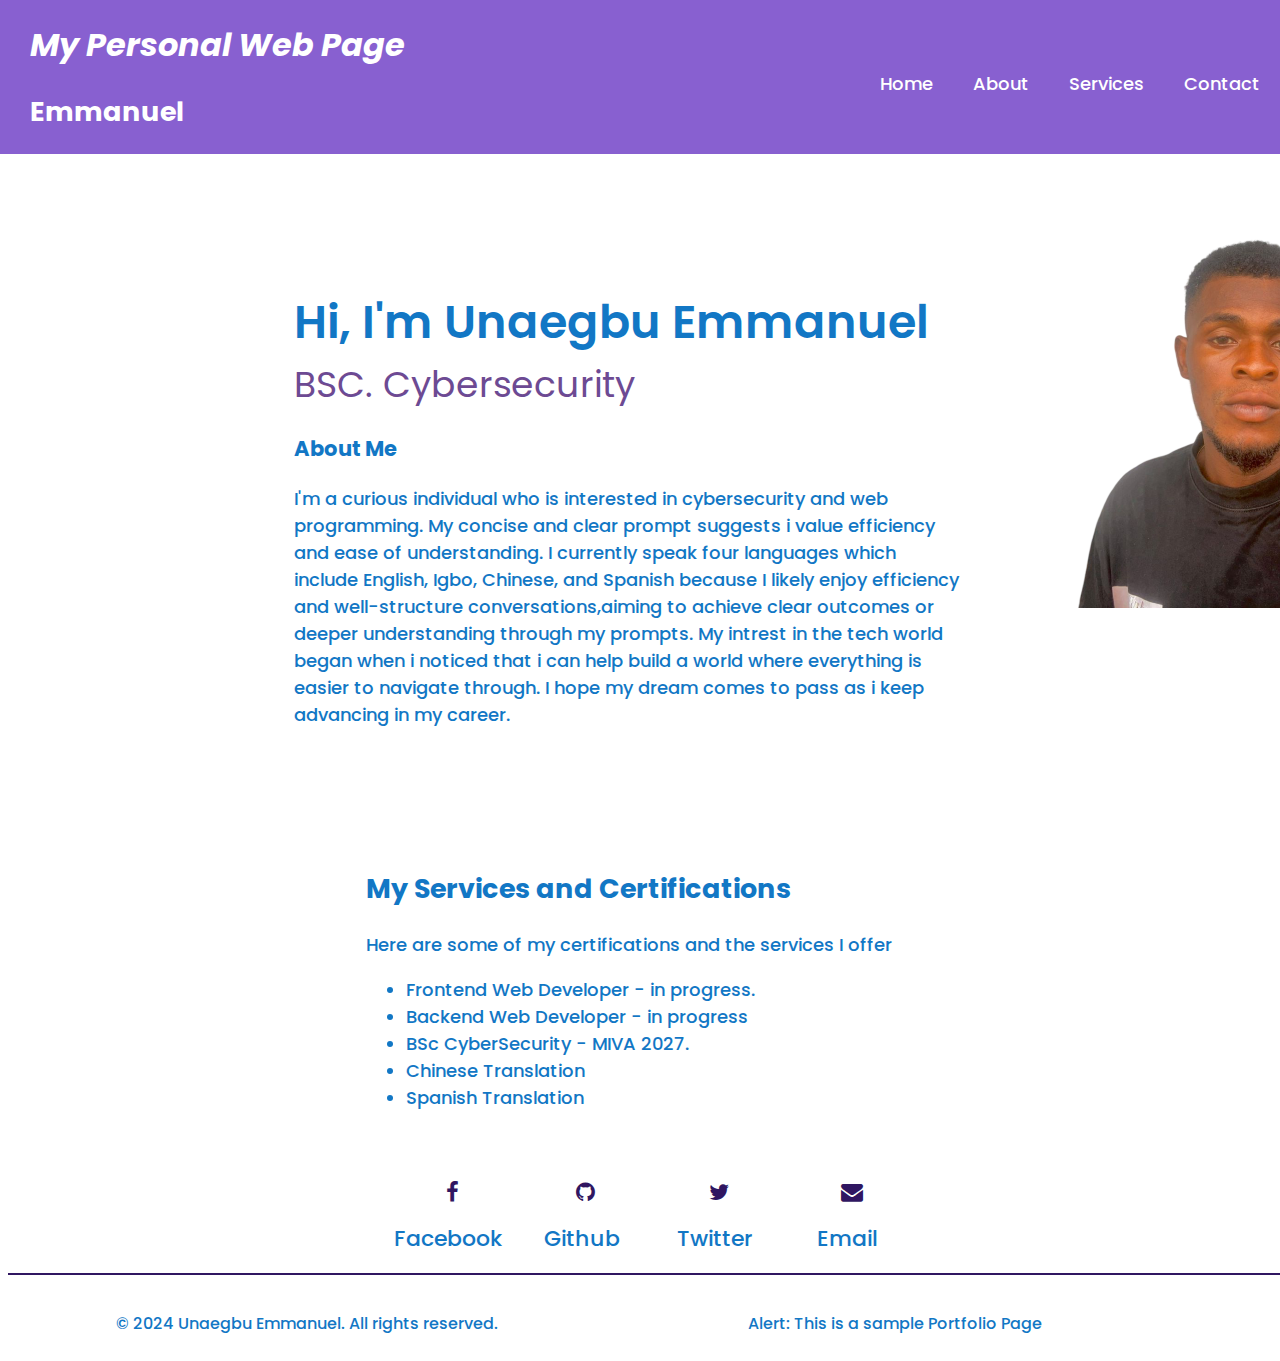
<file: group-page/chukwuemeka/index.html>
<!DOCTYPE html>
<html lang="en">
<head>
    <meta charset="UTF-8">
    <meta name="viewport" content="width=device-width, initial-scale=1.0">
    <link rel="stylesheet" href="https://cdnjs.cloudflare.com/ajax/libs/font-awesome/4.7.0/css/font-awesome.min.css"/>
    <link rel="stylesheet" href="styles.css"/>
    <title>Unaegbu Emmanuel</title>
</head>
<body class="page-1">
    <header class="header">
        <div class="logo">
            <h1>My Personal Web Page</h1>
            <h2>Emmanuel</h2>
        </div>
        <nav class="nav-bar">
            <a href="#">Home</a>
            <a href="#about">About</a>
            <a href="#services">Services</a>
            <a href="#contact">Contact</a>
        </nav>
    </header>
    <main class="main-section">
        <section id="home" class="container">
            <div id="about">
                <h1>Hi, I'm Unaegbu Emmanuel</h1>
                <h2>BSC. Cybersecurity</h2>
                <h3>About Me</h3>
                <p>I'm a curious individual who is interested in cybersecurity and web programming. My concise and clear prompt suggests i value efficiency and ease of understanding.
                    I currently speak four languages which include English, Igbo, Chinese, and Spanish because I likely enjoy efficiency and well-structure conversations,aiming to 
                    achieve clear outcomes or deeper understanding through my prompts. My intrest in the tech world began when i noticed that i can help build a world where everything 
                    is easier to navigate through. I hope my dream comes to pass as i keep advancing in my career.
                </p>
            </div>
            <div class="profile">
                <img src="my_image.PNG" class="profile-pic" alt="profile pic"/>
            </div>
        </section>
        <section class="services" id="services">
            <h2>My Services and Certifications</h2>
            <p>Here are some of my certifications and the services I offer</p>
            <ul>
                <li>Frontend Web Developer - in progress.</li>
                 <li>Backend Web Developer - in progress</li>
                <li>BSc CyberSecurity - MIVA 2027.</li>
                <li>Chinese Translation</li>
                <li>Spanish Translation</li>
               
            </ul>
        </section>
        <section id="contact" class="socials">
            <div class="social-link">
                <a href="https://www.facebook.com/profile.php?id=100076221080368&mibextid=LQQJ4d" class="fa fa-facebook"></a>
                <span>Facebook</span>
            </div>
            <div class="social-link">
                <a id="profile-link" href="https://github.com/Nuel24-cyber/" class="fa fa-github" target="_blank"></a>
                <span>Github</span>
            </div>
           
            </div>
            <div class="social-link">
                <a href="https://x.com/emmanue112001?s=21" class="fa fa-twitter"></a>
                <span>Twitter</span>
            </div>
            <div class="social-link">
                <a href="mailto:emmanuelawrence24@gmail.com" class="fa fa-envelope"></a>
                <span>Email</span>
            </div>
        </section>

    </main>
    <footer>
        <div class="right">
            <p>&copy; 2024 Unaegbu Emmanuel. All rights reserved.</p>
        </div>
        <div class="left">
            <p><span>Alert:</span> This is a sample Portfolio Page</p>
        </div>
    </footer>
    
</body>
</html>
</file>
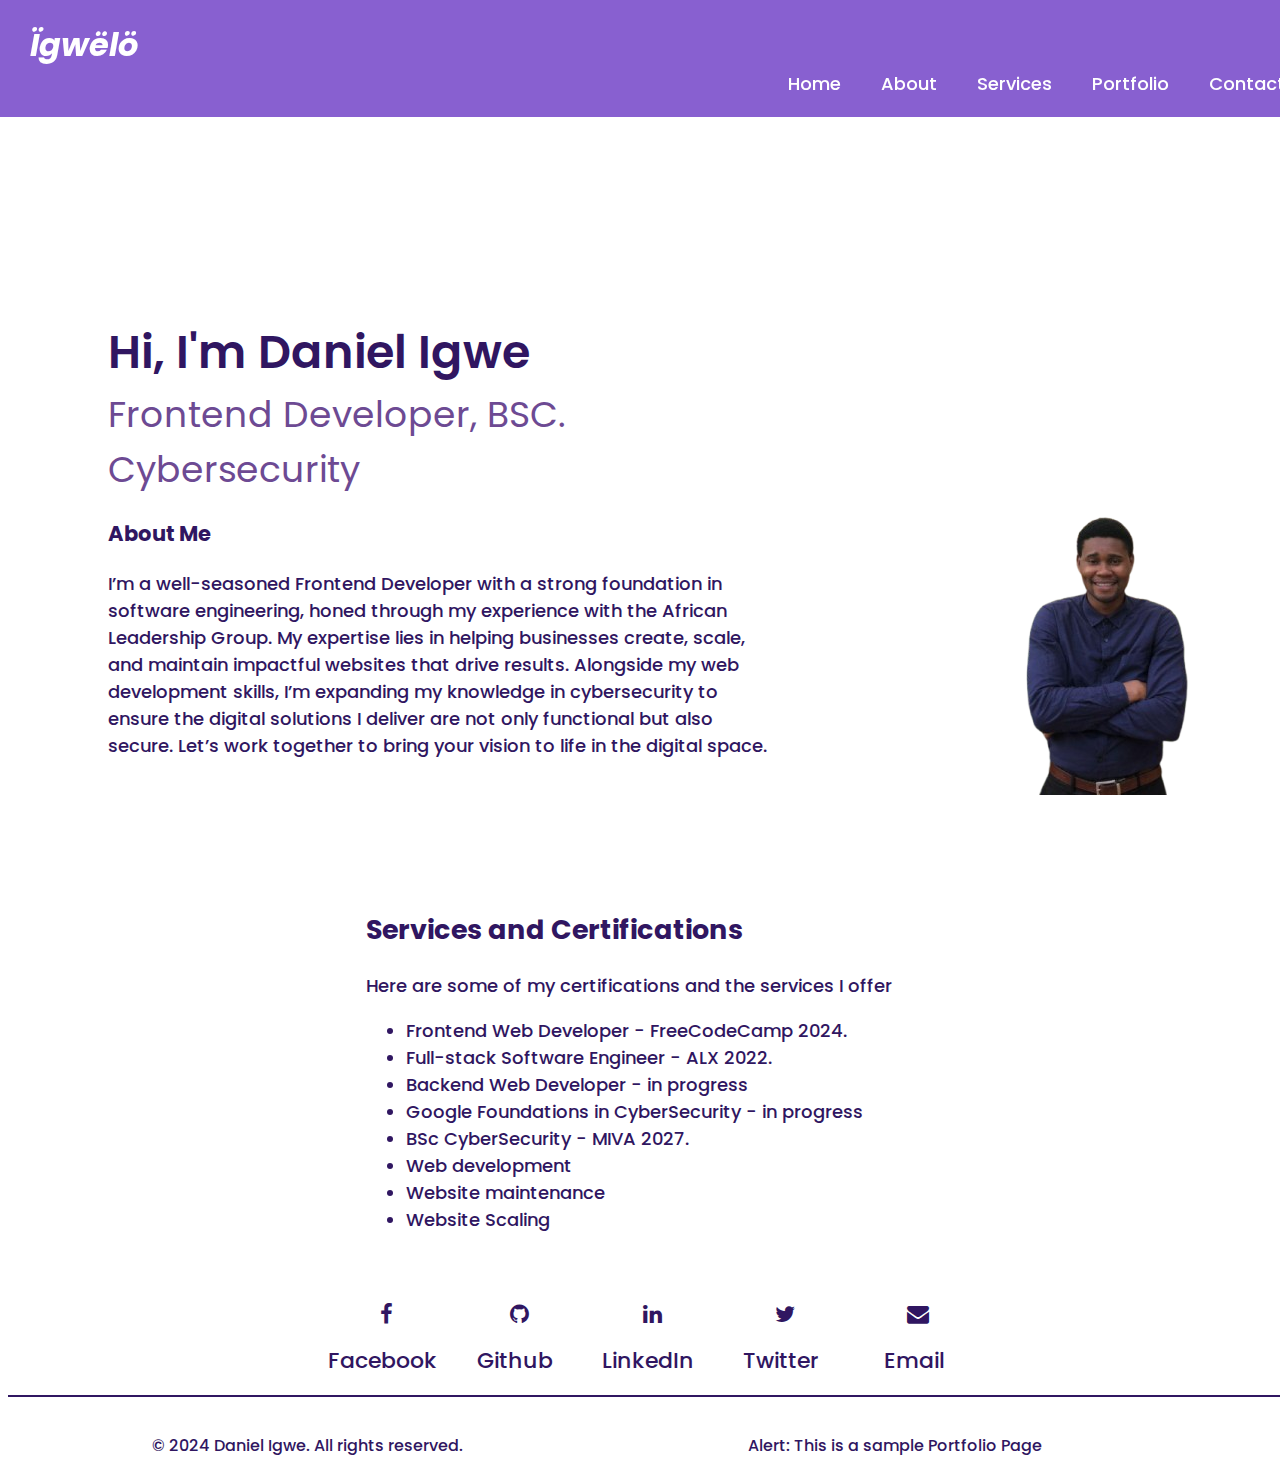
<file: group-page/daniel/index.html>
<!DOCTYPE html>
<html lang="en">
<head>
    <meta charset="UTF-8">
    <meta name="viewport" content="width=device-width, initial-scale=1.0">
    <link rel="stylesheet" href="https://cdnjs.cloudflare.com/ajax/libs/font-awesome/4.7.0/css/font-awesome.min.css"/>
    <link rel="stylesheet" href="styles.css"/>
    <title>Daniel Igwe</title>
</head>
<body class="page-1">
    <header class="header">
        <div class="logo">
            <h1>&Iuml;gw&euml;l&ouml;</h1>
        </div>
        <nav class="nav-bar">
            <a href="#home">Home</a>
            <a href="#about">About</a>
            <a href="#services">Services</a>
            <a href="portfolio.html">Portfolio</a>
            <a href="#contact">Contact</a>
        </nav>
    </header>
    <main class="main-section">
        <section id="home"></section>
        <section class="container">
            <div id="about">
                <h1>Hi, I'm Daniel Igwe</h1>
                <h2>Frontend Developer, BSC. Cybersecurity</h2>
                <h3>About Me</h3>
                <p>I’m a well-seasoned Frontend Developer with a strong foundation in software engineering, honed through my experience with the African
                     Leadership Group. My expertise lies in helping businesses create, scale, and maintain impactful websites that drive results. Alongside my web development skills, I’m expanding my knowledge in cybersecurity to ensure the digital
                     solutions I deliver are not only functional but also secure. Let’s work together to bring your vision to life in the digital space.</p>
            </div>
            <div class="profile">
                <img src="./images/profile-white.png" class="profile-pic" alt="profile pic"/>
            </div>
        </section>
        <section class="services" id="services">
            <h2>Services and Certifications</h2>
            <p>Here are some of my certifications and the services I offer</p>
            <ul>
                <li>Frontend Web Developer - FreeCodeCamp 2024.</li>
                <li>Full-stack Software Engineer - ALX 2022.</li>
                <li>Backend Web Developer - in progress</li>
                <li>Google Foundations in CyberSecurity - in progress</li>
                <li>BSc CyberSecurity - MIVA 2027.</li>
                <li>Web development</li>
                <li>Website maintenance</li>
                <li>Website Scaling</li>
            </ul>
        </section>
        <section id="contact" class="socials">
            <div class="social-link">
                <a href="https://facebook.com/daniel_igwe/" class="fa fa-facebook"></a>
                <span>Facebook</span>
            </div>
            <div class="social-link">
                <a id="profile-link" href="https://github.com/igwed93/" class="fa fa-github" target="_blank"></a>
                <span>Github</span>
            </div>
            <div class="social-link">
                <a href="https://linkedin.com/daniel_igwe/" class="fa fa-linkedin"></a>
                <span>LinkedIn</span>
            </div>
            <div class="social-link">
                <a href="https://www.twitter.com/ewgi_d/" class="fa fa-twitter"></a>
                <span>Twitter</span>
            </div>
            <div class="social-link">
                <a href="mailto:daniel.igwe000@gmail.com" class="fa fa-envelope"></a>
                <span>Email</span>
            </div>
        </section>

    </main>
    <footer>
        <div class="right">
            <p>&copy; 2024 Daniel Igwe. All rights reserved.</p>
        </div>
        <div class="left">
            <p><span>Alert:</span> This is a sample Portfolio Page</p>
        </div>
    </footer>
    <script src="./script.js"></script>
</body>
</html>
</file>
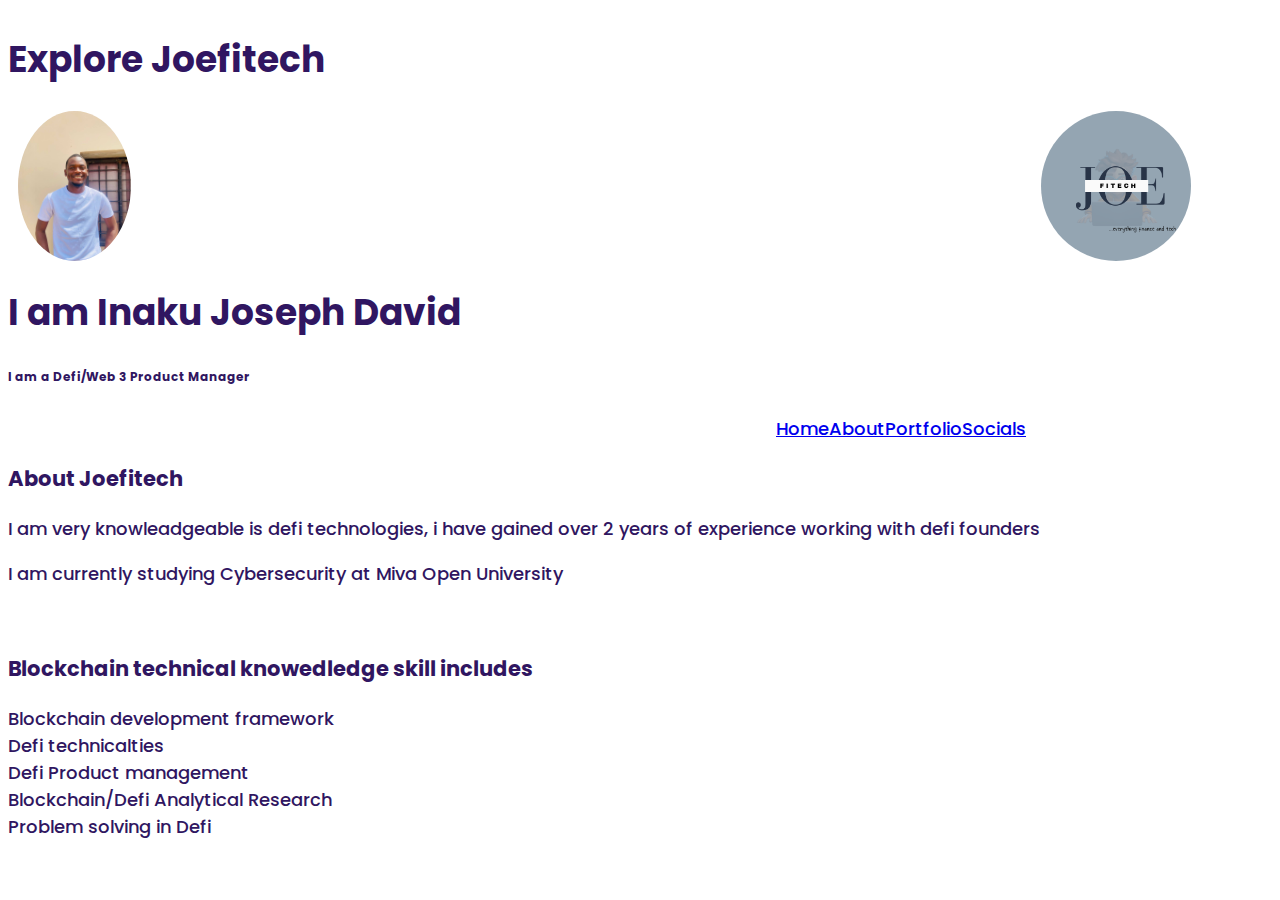
<file: group-page/joseph/index.html>
<!DOCTYPE html>
<html lang="en">
<head>
  <meta charset="UTF-8">
  <meta name="viewport" content="width=device-width, initial-scale=1.0">
  <link rel="stylesheet" href="https://cdnjs.cloudflare.com/ajax/libs/font-awesome/4.7.0/css/font-awesome.min.css"/>
  <link rel="stylesheet" href="style.css"/>
  <title>Joefitech</title>
</head>
<body>
  <header>
    <h1> Explore Joefitech</h1>
    <div class="image-overview">
      <img src="images/Profile image.jpg" class="profile-pic"  alt="profile-picture">
      <img src="images/Jofitech logo.png" class="logo-pic"  alt="logo-picture">
     
    </div>
    <div class="First section">
      <h1> I am Inaku Joseph David</h1>
    <h6> I am a Defi/Web 3 Product Manager</h6>
    </div>
  


    <nav class="nav-bar">
      <a href="#">Home</a>
      <a href="#about"> About</a>
      <a href="https://joefitech.medium.com/"> Portfolio</a>
      <a href="https://twitter.com/Joefitec"> Socials</a>
    </nav>
   
  </header>
    <main>
      <section>
        <div>
          <h3>About Joefitech </h3>
          <p>I am very knowleadgeable is defi technologies, i have gained over 2 years of experience working with defi founders</p>
          <p> I am currently studying Cybersecurity at Miva Open University</p>
    
        </div>
        <div class="profile">
          <img>
        </div>

      </section>

      <section class="services">
        <h3> Blockchain technical knowedledge skill includes</h3>
        <u1>
          <li> Blockchain development framework</li>
          <li> Defi technicalties</li>
          <li> Defi Product management</li>
          <li> Blockchain/Defi Analytical Research</li>
          <li> Problem solving in Defi</li>
        </u1>
      
      </section>
    </main>
</body>
</html>
</file>
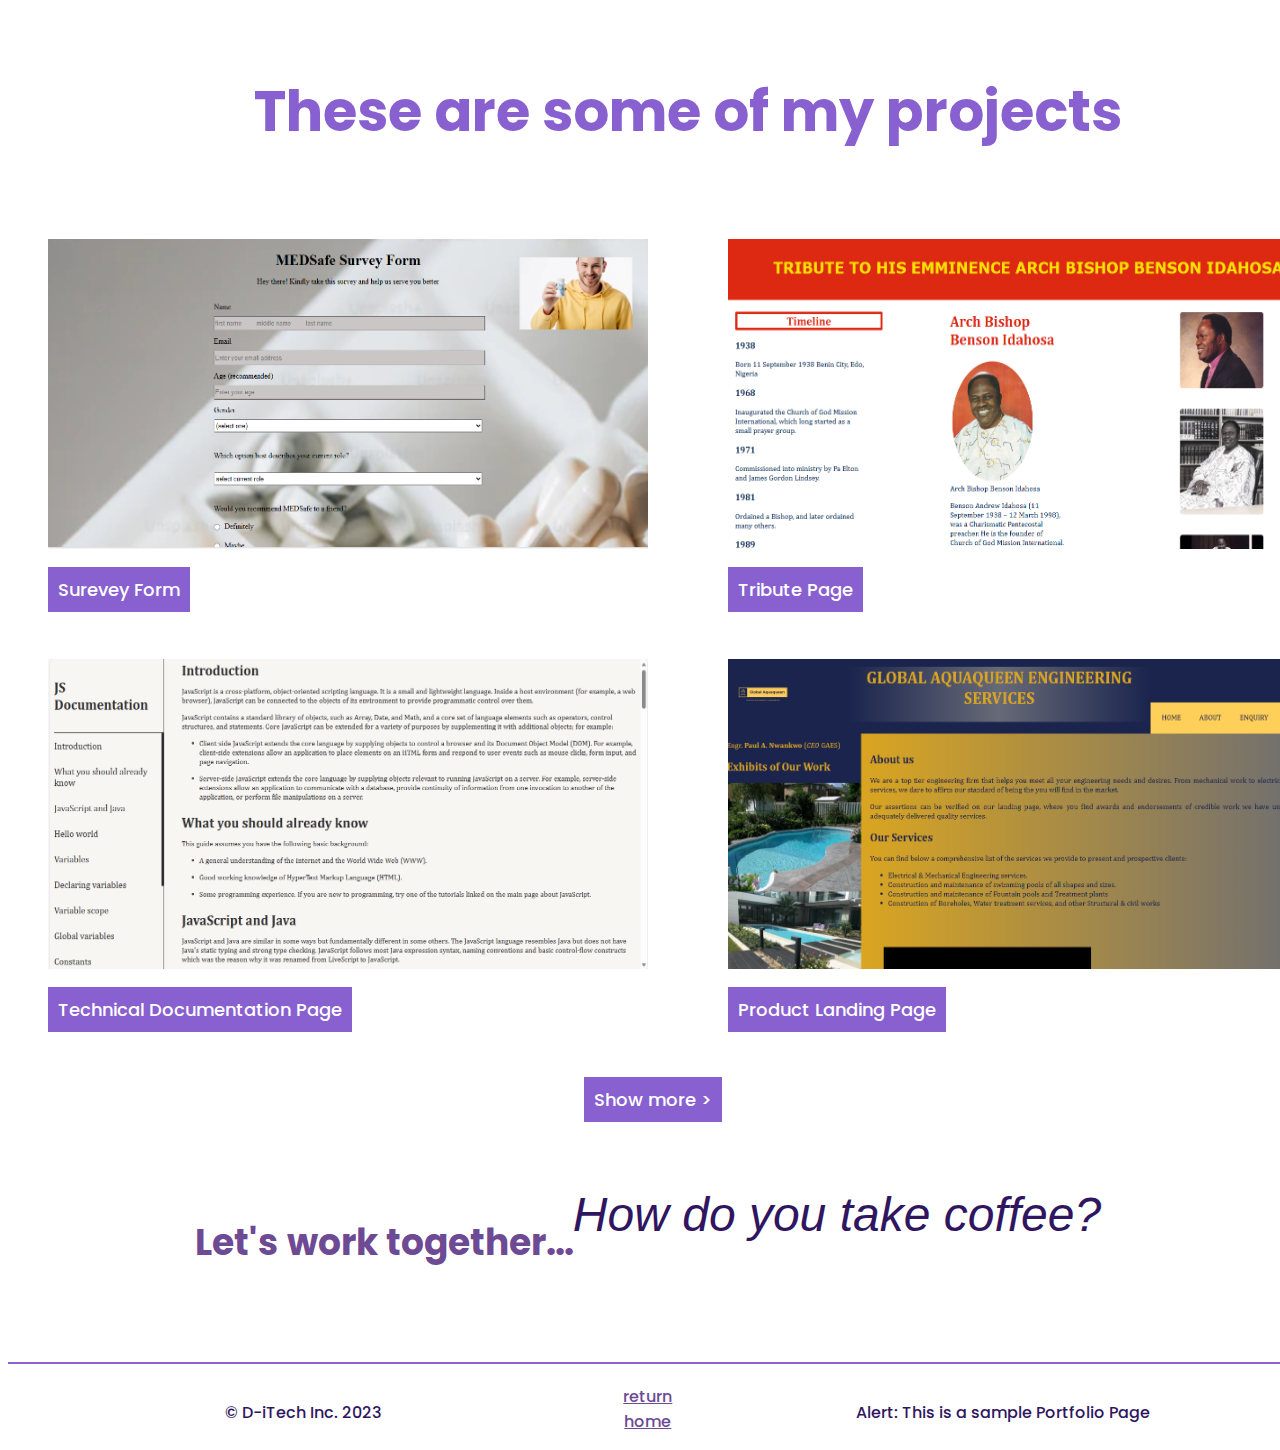
<file: Daniel Igwe/portfolio.html>
<!DOCTYPE html>
<html lang="en">
    <head>
        <meta charset="utf-8"/>
        <meta name="viewport" content="width=device-width, initial-scale=1.0" />
        <link rel="stylesheet" href="styles.css"/>
        <title>Portfolio Page</title>
    </head>
    <body class="portfolio-page">
        <section id="projects" class="projects">
            <h2>These are some of my projects</h2>
            <figure class="project-tile">
                <img src="images/project-1.png" alt="a survey form page"/>
                <figcaption><a href="">Surevey Form</a></figcaption>
            </figure>
            <figure class="project-tile">
                <img src="images/project-2.png" alt="a tribute page"/>
                <figcaption><a href="">Tribute Page</a></figcaption>
            </figure>
            <figure class="project-tile">
                <img src="images/project-3.png" alt="technical documentation page"/>
                <figcaption><a href="">Technical Documentation Page</a></figcaption>
            </figure>
            <figure class="project-tile">
                <img src="images/project-4.png" alt="product landing page"/>
                <figcaption><a href="">Product Landing Page</a></figcaption>
            </figure>
        </section>
        <section class="all-projects">
            <a  class="show-more" href="https://www.github.com/igwed93/html-projects/">Show more ></a>
        </section>
        <section class="final-section">
            <h1>Let's work together...</h1>
            <p>How do you take coffee?</p>
        </section>
        <footer>
            <div class="right">
                <p>&copy; D-iTech Inc. 2023</p>
            </div>
            <div class="middle">
                <a href="index.html">return home</a>
            </div>
            <div class="left">
                <p><span>Alert:</span> This is a sample Portfolio Page</p>
            </div>
        </footer>
    </body>
</html>
</file>
<file: styles.css>
@import url('https://fonts.googleapis.com/css2?family=Poppins:wght@300;400;500;600;700;800;900&display=swap');

* {
    box-sizing: border-box;
}


/* define root colors for easy application */
:root {
    --background-color-1: #301661;
    --background-color-2: #8860d0;
    --background-color-3: #ffffff;
    --color-4: #6D4A93;
}

html {
    width: 100%;
}

body {
    font-family: "Poppins", Verdana, Geneva, Tahoma, sans-serif;
    font-size: 18px;
    font-weight: 500;
    background-color: #ffff;
    color: #1277c5;
    width: 100vw;
    height: auto;
    display: flex;
    flex-direction: column;
    overflow-x: hidden;
}

/*formats the header & navigation bar*/
.header {
    position: fixed;
    top: 0;
    left: 0;
    display: flex;
    background-color: #8860d0;
    color: #ffffff;
    width: 100%;
    z-index: 100;
}

.logo {
    width: 120%;
    padding-left: 30px;
    
}

.logo h1 {
    font-size: 32px;
    font-family: "Bebas Neue", "Montserrat", "Poppins";
    font-weight: 600px;
    font-style: italic;
}

.mypix{
    min-width: 20opx;
}

.nav-bar {
    display: flex;
    float: right;
    padding-top: 50px;
    width: 40%;
    text-align: center;
}

.nav-bar a {
    display: inline-block;
    height: 100%;
    padding: 20px;
    text-decoration: none;
    color: #ffffff;
    font-size: 18px;
}

.nav-bar a:hover {
    color: #301661;
}

.header {
    position: fixed;
    top: 0;
    left: 0;
    display: flex;
    background-color: #8860d0;
    color: #ffffff;
    width: 100%;
    z-index: 100;
}

/*formats the main section*/
.main-section {
    flex: 1;
    width: 100%;
    margin-top: 180px;
}

.container {
    display: flex;
    width: 100%;
    justify-content: center;

}

#about {
    width: 68%;
    height: auto;
    padding: 100px;
}

#about h1 {
    font-size: 46px;
    font-weight: 600;
    height: auto;
    margin: 0;
    padding: 0;
}

#about h2 {
    font-size: 36px;
    font-weight: 400;
    color: #6D4A93;
    margin: 0;
    padding: 0;
}

.profile {
    width: 3%;
    height: auto;
}

/*adjusts the services section towards the right*/
.services {
    padding-left: 28%; /* Adds indentation for bullets */
    margin-top: 10px; /* Adds spacing above list */
    padding-bottom: 50px;
    
}


/*formats the social links*/
/* uses transition to move element 
    downward on hover */

    .socials {
        text-align: center;
    }
    
    .social-link {
        width: 10%;
        height: 40px;
        border-radius: 2px;
        transition: transform 0.3s ease-out;
        display: inline-block;
    }
    
    .social-link:hover {
        transform: translateY(8px);
    }
    
    
    .socials > div > a {
        text-decoration: none;
        color: var(--background-color-1);
        font-size: 22px;
        height: 40px;
        padding: 2px 2px 2px 10px;
    }
    
    .socials > div > span {
        font-size: 22px;
        padding-top: 3px;
        height: 40px;
        font-family: Poppins;
        font-weight: 500;
        display: block;
    }


/*footer of the main page*/
footer {
    display: flex;
    flex: 0 0 auto;
    width: 100%;
    height: 80px;
    border-top: 2px solid var(--background-color-1);
    clear: both;
    padding: 20px;
    text-align: center;
    font-size: 16px;
    margin-top: 20px;
}

footer > .right {
    width: 45%;
    float: right;
    margin-right: 20px;
}

footer > .left {
    width: 45%;
    float: left;
    padding-left: 20px;
}

footer > div > p {
    font-size: 16px;
}
</file>
<file: Chukwuemeka/styles.css>
@import url('https://fonts.googleapis.com/css2?family=Poppins:wght@300;400;500;600;700;800;900&display=swap');

* {
    box-sizing: border-box;
}


/* define root colors for easy application */
:root {
    --background-color-1: #301661;
    --background-color-2: #8860d0;
    --background-color-3: #ffffff;
    --color-4: #6D4A93;
}

html {
    width: 100%;
}

body {
    font-family: "Poppins", Verdana, Geneva, Tahoma, sans-serif;
    font-size: 18px;
    font-weight: 500;
    background-color: #ffff;
    color: #1277c5;
    width: 100vw;
    height: auto;
    display: flex;
    flex-direction: column;
    overflow-x: hidden;
}

/*formats the header & navigation bar*/
.header {
    position: fixed;
    top: 0;
    left: 0;
    display: flex;
    background-color: #8860d0;
    color: #ffffff;
    width: 100%;
    z-index: 100;
}

.logo {
    width: 120%;
    padding-left: 30px;
    
}

.logo h1 {
    font-size: 32px;
    font-family: "Bebas Neue", "Montserrat", "Poppins";
    font-weight: 600px;
    font-style: italic;
}

.mypix{
    min-width: 20opx;
}

.nav-bar {
    display: flex;
    float: right;
    padding-top: 50px;
    width: 40%;
    text-align: center;
}

.nav-bar a {
    display: inline-block;
    height: 100%;
    padding: 20px;
    text-decoration: none;
    color: #ffffff;
    font-size: 18px;
}

.nav-bar a:hover {
    color: #301661;
}

.header {
    position: fixed;
    top: 0;
    left: 0;
    display: flex;
    background-color: #8860d0;
    color: #ffffff;
    width: 100%;
    z-index: 100;
}

/*formats the main section*/
.main-section {
    flex: 1;
    width: 100%;
    margin-top: 180px;
}

.container {
    display: flex;
    width: 100%;
    justify-content: center;

}

#about {
    width: 68%;
    height: auto;
    padding: 100px;
}

#about h1 {
    font-size: 46px;
    font-weight: 600;
    height: auto;
    margin: 0;
    padding: 0;
}

#about h2 {
    font-size: 36px;
    font-weight: 400;
    color: #6D4A93;
    margin: 0;
    padding: 0;
}

.profile {
    width: 3%;
    height: auto;
}

/*adjusts the services section towards the right*/
.services {
    padding-left: 28%; /* Adds indentation for bullets */
    margin-top: 10px; /* Adds spacing above list */
    padding-bottom: 50px;
    
}


/*formats the social links*/
/* uses transition to move element 
    downward on hover */

    .socials {
        text-align: center;
    }
    
    .social-link {
        width: 10%;
        height: 40px;
        border-radius: 2px;
        transition: transform 0.3s ease-out;
        display: inline-block;
    }
    
    .social-link:hover {
        transform: translateY(8px);
    }
    
    
    .socials > div > a {
        text-decoration: none;
        color: var(--background-color-1);
        font-size: 22px;
        height: 40px;
        padding: 2px 2px 2px 10px;
    }
    
    .socials > div > span {
        font-size: 22px;
        padding-top: 3px;
        height: 40px;
        font-family: Poppins;
        font-weight: 500;
        display: block;
    }


/*footer of the main page*/
footer {
    display: flex;
    flex: 0 0 auto;
    width: 100%;
    height: 80px;
    border-top: 2px solid var(--background-color-1);
    clear: both;
    padding: 20px;
    text-align: center;
    font-size: 16px;
    margin-top: 20px;
}

footer > .right {
    width: 45%;
    float: right;
    margin-right: 20px;
}

footer > .left {
    width: 45%;
    float: left;
    padding-left: 20px;
}

footer > div > p {
    font-size: 16px;
}
</file>
<file: Daniel Igwe/styles.css>
@import url('https://fonts.googleapis.com/css2?family=Poppins:wght@300;400;500;600;700;800;900&display=swap');

* {
    box-sizing: border-box;
}


/* define root colors for easy application */
:root {
    --background-color-1: #301661;
    --background-color-2: #8860d0;
    --background-color-3: #ffffff;
    --color-4: #6D4A93;
}

/*sets the width of the html page to 100% of screen size*/
html {
    width: 100vw;
}

/*formats the body for general features and content layout*/
body {
    font-family: "Poppins", Verdana, Geneva, Tahoma, sans-serif;
    font-size: 18px;
    font-weight: 500;
    background-color: #ffff;
    color: #301661;
    width: 100vw;
    height: auto;
    display: flex;
    flex-direction: column;
    overflow-x: hidden;
}

/*formats the header & navigation bar*/
.header {
    position: fixed;
    top: 0;
    left: 0;
    display: flex;
    background-color: #8860d0;
    color: #ffffff;
    width: 100%;
    height: auto;
    z-index: 100;
}


/*logo and navigation bar*/
.logo {
    width: 60%;
    margin-left: 30px;
    
}

.logo h1 {
    font-size: 32px;
    font-family: "Bebas Neue", "Montserrat", "Poppins";
    font-weight: 600px;
    font-style: italic;
}

.nav-bar {
    display: flex;
    float: right;
    padding-top: 50px;
    width: 40%;
    text-align: center;
}

.nav-bar a {
    display: inline-block;
    height: 100%;
    padding: 20px;
    text-decoration: none;
    color: #ffffff;
    font-size: 18px;
}

.nav-bar a:hover {
    color: #301661;
}



/*formats the main section*/
.main-section {
    flex: 1;
    width: 100%;
    margin-top: 180px;
}

.container {
    display: flex;
    width: 100%;
    justify-content: center;

}

#about {
    width: 68%;
    height: auto;
    padding: 100px;
}

#about h1 {
    font-size: 46px;
    font-weight: 600;
    height: auto;
    margin: 0;
    padding: 0;
}

#about h2 {
    font-size: 36px;
    font-weight: 400;
    color: #6D4A93;
    margin: 0;
    padding: 0;
}

.profile {
    width: 32%;
    height: auto;
}

/*adjusts the services section towards the right*/
.services {
    padding-left: 28%; /* Adds indentation for bullets */
    margin-top: 10px; /* Adds spacing above list */
    padding-bottom: 50px;
    
}


/*formats the social links*/
/* uses transition to move element 
    downward on hover */

    .socials {
        text-align: center;
    }
    
    .social-link {
        width: 10%;
        height: 40px;
        border-radius: 2px;
        transition: transform 0.3s ease-out;
        display: inline-block;
    }
    
    .social-link:hover {
        transform: translateY(8px);
    }
    
    
    .socials > div > a {
        text-decoration: none;
        color: var(--background-color-1);
        font-size: 22px;
        height: 40px;
        padding: 2px 2px 2px 10px;
    }
    
    .socials > div > span {
        font-size: 22px;
        padding-top: 3px;
        height: 40px;
        font-family: Poppins;
        font-weight: 500;
        display: block;
    }


/*footer of the main page*/
footer {
    display: flex;
    flex: 0 0 auto;
    width: 100%;
    height: 80px;
    border-top: 2px solid var(--background-color-1);
    clear: both;
    padding: 20px;
    text-align: center;
    font-size: 16px;
    margin-top: 20px;
}

footer > .right {
    width: 45%;
    float: right;
    margin-right: 20px;
}

footer > .left {
    width: 45%;
    float: left;
    padding-left: 20px;
}

footer > div > p {
    font-size: 16px;
}


    /* projects section showcasing various 
projects and a link to view them*/

.portfolio-page {
    width: 100%;
    font-family: Poppins, Verdana, Geneva, Tahoma, sans-serif;
}

.portfolio-page > .projects {
    width: 100vw;
    height: auto;
    background-color: var(--background-color-3);
    display: grid;
    grid-template-columns: 1fr 1fr;
}

.portfolio-page > .projects h2 {
    font-family: 'Poppins', Verdana, Geneva, Tahoma, sans-serif;
    font-weight: 500px;
    font-size: 56px;
    color: var(--background-color-2);
    text-align: center;
    padding-top: 15px;
    grid-column: 1 / 3;
}

.portfolio-page > .projects > .project-tile > img {
    width: 600px;
    height: 350px;
    padding-top: 20px;
    padding-bottom: 20px;
}

.portfolio-page > .projects > .project-tile > figcaption {
    display: block;
}


.portfolio-page > .projects > .project-tile > figcaption > a {
    padding: 10px;
    font-size: 18px;
    background-color: var(--background-color-2);
    color: var(--background-color-3);
    font-family: Poppins, Verdana, Geneva, Tahoma, sans-serif;
    text-decoration: none;
}

.portfolio-page > .all-projects {
    width: 100%;
    height: 150px;
    background-color: var(--background-color-3);
    padding-top: 45px;
}

.portfolio-page > .all-projects > .show-more {
    width: 40%;
    height: 50px;
    padding: 10px;
    font-family: "Poppins", Verdana, Geneva, Tahoma, sans-serif;
    font-size: 18px;
    position: relative;
    top: 0;
    left: 45%;
    color: var(--background-color-3);
    background-color: var(--background-color-2);
    text-decoration: none;
}

.portfolio-page > .all-projects > .show-more:hover {
    background-color: var(--background-color-3);
    color: var(--background-color-1);
}


/*final section of the portfolio page*/
.portfolio-page .final-section {
    width: 100%;
    height: auto;
    background-color: var(--background-color-3);
    padding-bottom: -40px;
    display: flex;
    justify-content: center;
}

.portfolio-page .final-section > h1 {
    color: var(--color-4);
    font-family: Poppins "sans-serif";
}

.portfolio-page .final-section > p {
    font-size: 3rem;
    font-family: 'Segoe UI', Tahoma, Geneva, Verdana, sans-serif;
    font-weight: 200;
    font-style: italic;
    position: relative;
    top: -52px;
    left: 0;
}



/*footer of the portfolio page*/
.portfolio-page footer {
    display: flex;
    flex: 0 0 auto;
    width: 100%;
    height: 80px;
    border-top: 2px solid var(--background-color-2);
    clear: both;
    justify-content: center;
    text-align: center;
}

.portfolio-page footer > .right {
    float: right;
    margin-right: 20px;
}

.portfolio-page footer > .left {
    float: left;
    margin-left: 20px;
}

.portfolio-page footer > .middle {
    justify-self: center;
}

.portfolio-page footer > .middle > a{
    color: var(--color-4);
}

.portfolio-page footer > .middle > a:hover {
    color: var(--background-color-1);
}
.portfolio-page footer > div > p {
    font-size: 16px;
}


/*media query for responsive design*/
@media only screen and (max-width: 768px) {

    body {
        font-size: 16px;
    }

    .header {
        width: 100vw;
        height: auto;
    }

    .nav-bar {
        margin-top: -50px;
        flex-direction: column;
        height: 60px auto;
        margin-right: 50px;
    }

    .nav-bar a {
        height: 12px;
        font-size: 16px;
        font-weight: 500;
    }

    .nav-bar a:last-of-type {
        margin-bottom: 10px;
    }
    

    .main-section {
        width: 100vw;
    }

    .container {
        width: 100%;
    }

    #about {
        width: 65%;
        margin: 30px;
        border: 1px solid red;
    }

    #about h1 {
        font-size: 30px;
    }

    #about h2 {
        font-size: 28px;
    }
}
</file>
<file: daniel/styles.css>
@import url('https://fonts.googleapis.com/css2?family=Poppins:wght@300;400;500;600;700;800;900&display=swap');

* {
    box-sizing: border-box;
}


/* define root colors for easy application */
:root {
    --background-color-1: #301661;
    --background-color-2: #8860d0;
    --background-color-3: #ffffff;
    --color-4: #6D4A93;
}

/*sets the width of the html page to 100% of screen size*/
html {
    width: 100vw;
}

/*formats the body for general features and content layout*/
body {
    font-family: "Poppins", Verdana, Geneva, Tahoma, sans-serif;
    font-size: 18px;
    font-weight: 500;
    background-color: #ffff;
    color: #301661;
    width: 100vw;
    height: auto;
    display: flex;
    flex-direction: column;
    overflow-x: hidden;
}

/*formats the header & navigation bar*/
.header {
    position: fixed;
    top: 0;
    left: 0;
    display: flex;
    background-color: #8860d0;
    color: #ffffff;
    width: 100%;
    height: auto;
    z-index: 100;
}


/*logo and navigation bar*/
.logo {
    width: 60%;
    margin-left: 30px;
    
}

.logo h1 {
    font-size: 32px;
    font-family: "Bebas Neue", "Montserrat", "Poppins";
    font-weight: 600px;
    font-style: italic;
}

.nav-bar {
    display: flex;
    float: right;
    padding-top: 50px;
    width: 40%;
    text-align: center;
}

.nav-bar a {
    display: inline-block;
    height: 100%;
    padding: 20px;
    text-decoration: none;
    color: #ffffff;
    font-size: 18px;
}

.nav-bar a:hover {
    color: #301661;
}



/*formats the main section*/
.main-section {
    display: flex;
    flex-direction: column;
    flex: 1;
    width: 100%;
    margin-top: 180px;
}

.container {
    display: flex;
    width: 100%;
    justify-content: center;

}

#about {
    width: 68%;
    height: auto;
    padding: 100px;
}

#about h1 {
    font-size: 46px;
    font-weight: 600;
    height: auto;
    margin: 0;
    padding: 0;
}

#about h2 {
    font-size: 36px;
    font-weight: 400;
    color: #6D4A93;
    margin: 0;
    padding: 0;
}

.profile {
    width: 32%;
    height: 577px;
}

/*adjusts the services section towards the right*/
.services {
    padding-left: 28%; /* Adds indentation for bullets */
    margin-top: 10px; /* Adds spacing above list */
    padding-bottom: 50px;
    
}


/*formats the social links*/
/* uses transition to move element 
    downward on hover */

    .socials {
        width: 100%;
        text-align: center;
    }
    
    .social-link {
        width: 10%;
        height: 40px;
        border-radius: 2px;
        transition: transform 0.3s ease-out;
        display: inline-block;
    }
    
    .social-link:hover {
        transform: translateY(8px);
    }
    
    
    .socials > div > a {
        text-decoration: none;
        color: var(--background-color-1);
        font-size: 22px;
        height: 40px;
        padding: 2px 2px 2px 10px;
    }
    
    .socials > div > span {
        font-size: 22px;
        padding-top: 3px;
        height: 40px;
        font-family: Poppins;
        font-weight: 500;
        display: block;
    }


/*footer of the main page*/
footer {
    display: flex;
    flex: 0 0 auto;
    width: 100%;
    height: 80px;
    border-top: 2px solid var(--background-color-1);
    clear: both;
    padding: 20px;
    text-align: center;
    font-size: 16px;
    margin-top: 20px;
}

footer > .right {
    width: 45%;
    float: right;
    margin-right: 20px;
}

footer > .left {
    width: 45%;
    float: left;
    padding-left: 20px;
}

footer > div > p {
    font-size: 16px;
}


    /* projects section showcasing various 
projects and a link to view them*/

.portfolio-page {
    width: 100%;
    font-family: Poppins, Verdana, Geneva, Tahoma, sans-serif;
}

.portfolio-page > .projects {
    width: 100vw;
    height: auto;
    background-color: var(--background-color-3);
    display: grid;
    grid-template-columns: 1fr 1fr;
}

.portfolio-page > .projects h2 {
    font-family: 'Poppins', Verdana, Geneva, Tahoma, sans-serif;
    font-weight: 500px;
    font-size: 56px;
    color: var(--background-color-2);
    text-align: center;
    padding-top: 15px;
    grid-column: 1 / 3;
}

.portfolio-page > .projects > .project-tile > img {
    width: 600px;
    height: 350px;
    padding-top: 20px;
    padding-bottom: 20px;
}

.portfolio-page > .projects > .project-tile > figcaption {
    display: block;
}


.portfolio-page > .projects > .project-tile > figcaption > a {
    padding: 10px;
    font-size: 18px;
    background-color: var(--background-color-2);
    color: var(--background-color-3);
    font-family: Poppins, Verdana, Geneva, Tahoma, sans-serif;
    text-decoration: none;
}

.portfolio-page > .all-projects {
    width: 100%;
    height: 150px;
    background-color: var(--background-color-3);
    padding-top: 45px;
}

.portfolio-page > .all-projects > .show-more {
    width: 40%;
    height: 50px;
    padding: 10px;
    font-family: "Poppins", Verdana, Geneva, Tahoma, sans-serif;
    font-size: 18px;
    position: relative;
    top: 0;
    left: 45%;
    color: var(--background-color-3);
    background-color: var(--background-color-2);
    text-decoration: none;
}

.portfolio-page > .all-projects > .show-more:hover {
    background-color: var(--background-color-3);
    color: var(--background-color-1);
}


/*final section of the portfolio page*/
.portfolio-page .final-section {
    width: 100%;
    height: auto;
    background-color: var(--background-color-3);
    padding-bottom: -40px;
    display: flex;
    justify-content: center;
}

.portfolio-page .final-section > h1 {
    color: var(--color-4);
    font-family: Poppins "sans-serif";
}

.portfolio-page .final-section > p {
    font-size: 3rem;
    font-family: 'Segoe UI', Tahoma, Geneva, Verdana, sans-serif;
    font-weight: 200;
    font-style: italic;
    position: relative;
    top: -52px;
    left: 0;
}



/*footer of the portfolio page*/
.portfolio-page footer {
    display: flex;
    flex: 0 0 auto;
    width: 100%;
    height: 80px;
    border-top: 2px solid var(--background-color-2);
    clear: both;
    justify-content: center;
    text-align: center;
}

.portfolio-page footer > .right {
    float: right;
    margin-right: 20px;
}

.portfolio-page footer > .left {
    float: left;
    margin-left: 20px;
}

.portfolio-page footer > .middle {
    justify-self: center;
}

.portfolio-page footer > .middle > a{
    color: var(--color-4);
}

.portfolio-page footer > .middle > a:hover {
    color: var(--background-color-1);
}
.portfolio-page footer > div > p {
    font-size: 16px;
}


/*media query for responsive design*/
@media only screen and (max-width: 768px) {

    body {
        font-size: 16px;
    }

    .header {
        width: 100vw;
        height: auto;
    }

    .nav-bar {
        margin-top: -50px;
        flex-direction: column;
        height: 60px auto;
        margin-right: 50px;
    }

    .nav-bar a {
        height: 12px;
        font-size: 16px;
        font-weight: 500;
    }

    .nav-bar a:last-of-type {
        margin-bottom: 10px;
    }
    

    .main-section {
        flex-direction: column;
        width: 100vw;
    }

    .container {
        justify-content: center;
        display: grid;
        grid-template-columns: 1fr;
        width: 100%;
    }

    #about {
        width: 100%;
        margin: 10px;
        padding: 30px;
    }


    #about h1 {
        font-size: 30px;
    }

    #about h2 {
        font-size: 28px;
    }

    .profile {
       width: 100%;
       height: 477px;
    }

    .profile-pic {
        width: 332px;
        height: 477px;
        margin-left: 20%;
        border: 3px solid var(--color-4); /*you can remove this line from yours*/
        border-radius: 50%;
    }

    .services {
        width: 100vw;
        padding-left: 10%; /* Adds indentation for bullets */
        margin-top: 20px; /* Adds spacing above list */
        margin-bottom: 50px;
        word-wrap: break-word;
    }
    
    .socials {
        width: 100%;
    }
    .social-link {
        width: 50px;
        margin-right: 30px;
    }

    .social-link span {
        font-size: 14px;
    }

    .socials > div > a {
        font-size: 16px;
    }
    
    .socials > div > span {
        font-size: 16px;
    }

    .social-link:last-of-type {
        margin-right: 0;
    }


    /*media query for portfolio page*/

}
</file>
<file: group-page/styles.css>
* {
    box-sizing: border-box;
    margin: 0;
    padding: 0;
}

/*set html to 100vw*/
html {
    width: 100vw;
}

body {
    color: black;
    width: 100%;
    z-index: 100;
    font-family: poppins, system-ui, -apple-system, BlinkMacSystemFont, 'Segoe UI', Roboto, Oxygen, Ubuntu, Cantarell, 'Open Sans', 'Helvetica Neue', sans-serif;
}


/*styles for the header and nav-bar*/
.header {
    position: fixed;
    top: 0;
    left: 0;
    width: 100%;
    height: 60px auto;
    display: flex;
    z-index: 100;
}

.nav-bar {
    position: relative;
    top: 40px;
    left: 0;
    width: 50%;
    display: flex;
    background-color: rgb(99, 99, 180);
    float: left;
    display: flex;
    margin-top: 30px;
    height: 40px;
}

.nav-bar > a {
    color: whitesmoke;
    text-decoration: none;
    font-size: 18px;
    font-weight: 400;
    margin-right: 20px;
    margin-top: 10px;
}

.nav-bar > a:hover {
    color: rosybrown;
}

.nav-bar > a:first-of-type {
    margin-left: 20px;
}
.logo {
    position: relative;
    top: 0;
    right: 0;
    width: 50%;
    height: 60px auto;
    z-index: 100;
}

.group-logo {
    width: 200px;
    height: 200px;
    float: right;
}


/*main section styls*/
.main-content {
    position: absolute;
    top: 150px;
    left: 0;
    width: 100%;
    z-index: 90;
}

.welcome {
    width: 100%;
    text-align: center;
}

.welcome > h1 {
    color: royalblue;
    font-size: 72px;
}

.motto {
    font-style: italic;
}


/*photo slider*/
/* Container for the slider */
.slider-container {
    width: 100%;
    height: 700px;
    overflow: hidden; /* Hides content outside the container */
    position: relative;
}

/* Slider containing all images */
.slider {
    margin-top: 100px;
    display: flex; /* Arrange images in a horizontal row */
    transition: transform 0.5s ease-in-out; /* Smooth slide transition */
    height: 500px;
}

/* Images */
.slider img {
    width: 100%; /* Full width of the container */
    height: auto;
    flex-shrink: 0; /* Prevent images from shrinking */
    object-fit: cover; /* Adjust the image inside its container */
}



/*introduction section*/
.introduction {
    width: 100%;
    text-align: center;
    margin-bottom: 20px;
}

.overlay-text {
    color: royalblue;
    font-size: 26px;
    font-weight: 600;
}

.introduction p {
    font-size: 20px;
    font-weight: 500;
}

.introduction p:last-of-type {
    font-style: italic;
    font-weight: 400;
}


/*team values section*/
.team-values {
    width: 100%;
    display: flex;
    height: auto;
    margin-top: 60px;
    margin-bottom: 50px;
}

.item {
    margin-left: 20px;
    width: 30%;
    border: 2px solid #add;
    border-radius: 8px;
    box-shadow: 0 4px 6px rgba(0, 0, 0, 0.1);
    padding: 8px;
    background-color: #f9f9f9;
}

.item:first-of-type {
    padding-top: 80px;
    margin-left: 5%;
}

.item:last-of-type {
    margin-left: 30%;
}

.item p {
    color: #333;
}


/*team section */
.before-team {
    width: 100%;
}

.before-team h1 { 
    font-size: 36px;
    margin-left: 30px;
    margin-bottom: 20px;
    color: #333;
}

.team-section {
    display: flex;
    width: 100%;
    background-color: #f4f4f4;
    justify-content: space-between;
}

.team-member {
    background-color: #fff;
    border: 1px solid #ddd;
    border-radius: 8px;
    box-shadow: 0 4px 6px rgba(0, 0, 0, 0.1);
    text-align: center;
    padding: 20px;
    width: 250px;
    transition: transform 0.3s ease, box shadow 0.3s ease;
}


.team-member:hover {
    transform: translateY(-5px);
    box-shadow: 0 6px 12px rgba(0, 0, 0, 0.2);
}

.team-member img {
    width: 100px;
    height: 100px;
    border-radius: 50%;
    object-fit: cover;
    margin-bottom: 15px;
}

.team-member h3 {
    font-size: 18px;
    color: #333;
    margin-bottom: 8px;
    text-align: center;
}

.team-member p {
    font-size: 14px;
    color: #666;
    margin-bottom: 15px;
}


.team-member a {
    display: inline-block;
    text-decoration: none;
    color: #fff;
    background-color: #007BFF;
    padding: 10px 15px;
    border-radius: 5px;
    font-size: 14px;
    transition: background-color 0.3s ease;
}
  
.team-member a:hover {
    background-color: #0056b3;
}



/*load more button*/
.button-section {
    width: 100%;
    margin-top: 50px;
}


#load-more-btn {
    display: block;
    margin: 20px auto;
    padding: 10px 20px;
    background-color: #007bff;
    color: white;
    border: none;
    border-radius: 5px;
    font-size: 16px;
    cursor: pointer;
    transition: background-color 0.3s;
    margin-top: 20px;
}
  
#load-more-btn:hover {
    background-color: #0056b3;
}
</file>
<file: Main Page Website/styles.css>
* {
  box-sizing: border-box;
  padding: 0;
  margin: 0;
}

html {
  width: 100vw;
}

body {
  font-family: Arial, Helvetica, sans-serif ;
  margin: 0;
  padding: 0;
}

.main-content {
  display: flex;
  width: 100%;
  flex-direction: column;
}

h1 {
  color: #007BFF;
  font-family: Poppins, sans-serif;
  font-size: 48px;
  font-weight: bold;
  text-align: center;
  text-transform: uppercase;
  letter-spacing: 2px;
  margin-top: 50px;

}

h3 {
  font-family: 'Roboto', sans-serif;
  font-size: 24px;
  font-weight: 400;
  color: #666;
  text-align: left;
  line-height: 1.5;
  margin-bottom: 10px;
}

.next-line h3 {
  margin-left: 20px;
}

h4 {
  font-family: 'Roboto', sans-serif;
  font-size: 20px;
  font-weight: 300;
  color: #888;
  text-align: right;
  line-height: 1.4;
  margin-bottom: 8px;
  font-style: italic;
}

.next-line h4 {
  margin-right: 20px;
}

.header{
  background-color: rgb(99, 99, 180);
  color: #f7f7f7;
  text-align: left;
  position: absolute;
  top: 0;
  left: 0;
  width: 50%;
  padding: 5px 0;
}

.navbar{
  display: flex;
  justify-content: space-between;
  align-items: center;
  padding: 10px 20px;
  cursor: pointer;
  transition: background-color 0.3s ease;
}

.navbar ul{
  list-style: none;
  margin: 0;
  padding: 0;
  display: flex;
  gap: 20px;

}


.image-cotainer{
  position: relative;
  width: 100%;
  max-width: 500px;
  height: auto;
  border: 1px solid red;
}

.main-image{
  width: 100%;
  height: 500px;
}

.next-line{
  text-align: center;
  font-size: larger
}

.overlay-text{
  position: absolute;
  top: 100%;
  left: 50%;
  transform: translate(-50%, -50%);
  color: white;
  font-size: 24px;
  font-weight: bold;
  text-shadow: 2px 2px 5px rgba (0, 0, 0, 0.7);
  text-align: center;
}

.image-container-2{
  display: flex;
  justify-content: center;
  gap: 900px;
  margin: 20px;
}

.item{
  display: flex;
  flex-direction: column;
  align-items: center;
  padding: 15px;
  border: 2px solid #add;
  border-radius: 8px;
  box-shadow: 0 4px 6px rgba(0, 0, 0, 0.1);
  width: 1000px;
  background-color: #f9f9f9;

}

.item img {
  max-width: 100%;
  border-radius: 5px;
  margin-bottom: 10px;
}

.item p{
  font-size: 14px;
  color: #333;
  text-align: center;
  margin: 0;
}

.team-section{
  text-align: center;
  padding: 50px;
  background-color: #f4f4f4;
  justify-content: space-between;
  flex-direction: column;

}

.team-section h1 {
  font-family: 'Arial', sans-serif;
  font-size: 36px;
  margin-bottom: 20px;
  color: #333;

}

.team-container {
  display: flex;
  width: 100%;
  height: auto;
  justify-content: space-between;
  flex-wrap: wrap;
  gap: 20px;
  flex-direction: row;
}

.team-member{
  background-color: #fff;
  border: 1px solid #ddd;
  border-radius: 8px;
  box-shadow: 0 4px 6px rgba(0, 0, 0, 0.1);
  text-align: center;
  padding: 20px;
  width: 250px;
  transition: transform 0.3s ease, box shadow 0.3s ease;
}

.team-member:hover{
  transform: translateY(-5px);
  box-shadow: 0 6px 12px rgba(0, 0, 0, 0.2);
}

.team-member img{
  width: 100px;
  height: 100px;
  border-radius: 50%;
  object-fit: cover;
  margin-bottom: 15px;
}

.team-member h3{
  font-size: 18px;
  color: #333;
  margin-bottom: 8px;
  align-items: center;
}

.team-member p{
  font-size: 14px;
  color: #666;
  margin-bottom: 15px;
}
</file>
<file: osasumwen/styles.css>
@import url('https://fonts.googleapis.com/css2?family=Poppins:wght@300;400;500;600;700;800;900&display=swap');

* {
    box-sizing: border-box;
}


/* define root colors for easy application */
:root {
    --background-color-1: #301661;
    --background-color-2: #8860d0;
    --background-color-3: #ffffff;
    --color-4: #6D4A93;
}

html {
    width: 100%;
}

body {
    font-family: "Poppins", Verdana, Geneva, Tahoma, sans-serif;
    font-size: 18px;
    font-weight: 500;
    background-color: #ffff;
    color: #301661;
    width: 100vw;
    height: auto;
    display: flex;
    flex-direction: column;
    overflow-x: hidden;
}

/*formats the header & navigation bar*/
.header {
    position: fixed;
    top: 0;
    left: 0;
    display: flex;
    background-color: #8860d0;
    color: #ffffff;
    width: 100%;
    z-index: 100;
}

.logo {
    width: 60%;
    padding-left: 30px;
    
}

.logo h1 {
    font-size: 32px;
    font-family: "Bebas Neue", "Montserrat", "Poppins";
    font-weight: 600px;
    font-style: italic;
}

.nav-bar {
    display: flex;
    float: right;
    padding-top: 50px;
    width: 40%;
    text-align: center;
}

.nav-bar a {
    display: inline-block;
    height: 100%;
    padding: 20px;
    text-decoration: none;
    color: #ffffff;
    font-size: 18px;
}

.nav-bar a:hover {
    color: #301661;
}



/*formats the main section*/
.main-section {
    flex: 1;
    width: 100%;
    margin-top: 180px;
}

.container {
    display: flex;
    width: 100%;
    justify-content: center;

}

#about {
    width: 68%;
    height: auto;
    padding: 100px;
}

#about h1 {
    font-size: 46px;
    font-weight: 600;
    height: auto;
    margin: 0;
    padding: 0;
}

#about h2 {
    font-size: 36px;
    font-weight: 400;
    color: #6D4A93;
    margin: 0;
    padding: 0;
}

.profile {
    width: 32%;
    height: auto;
}

/*adjusts the services section towards the right*/
.services {
    padding-left: 28%; /* Adds indentation for bullets */
    margin-top: 10px; /* Adds spacing above list */
    padding-bottom: 50px;
    
}


/*formats the social links*/
/* uses transition to move element 
    downward on hover */

    .socials {
        text-align: center;
    }
    
    .social-link {
        width: 10%;
        height: 40px;
        border-radius: 2px;
        transition: transform 0.3s ease-out;
        display: inline-block;
    }
    
    .social-link:hover {
        transform: translateY(8px);
    }
    
    
    .socials > div > a {
        text-decoration: none;
        color: var(--background-color-1);
        font-size: 22px;
        height: 40px;
        padding: 2px 2px 2px 10px;
    }
    
    .socials > div > span {
        font-size: 22px;
        padding-top: 3px;
        height: 40px;
        font-family: Poppins;
        font-weight: 500;
        display: block;
    }


/*footer of the main page*/
footer {
    display: flex;
    flex: 0 0 auto;
    width: 100%;
    height: 80px;
    border-top: 2px solid var(--background-color-1);
    clear: both;
    padding: 20px;
    text-align: center;
    font-size: 16px;
    margin-top: 20px;
}

footer > .right {
    width: 45%;
    float: right;
    margin-right: 20px;
}

footer > .left {
    width: 45%;
    float: left;
    padding-left: 20px;
}

footer > div > p {
    font-size: 16px;
}


    /* projects section showcasing various 
projects and a link to view them*/

.portfolio-page {
    width: 100%;
    font-family: Poppins, Verdana, Geneva, Tahoma, sans-serif;
}

.portfolio-page > .projects {
    width: 100vw;
    height: auto;
    background-color: var(--background-color-3);
    display: grid;
    grid-template-columns: 1fr 1fr;
}

.portfolio-page > .projects h2 {
    font-family: 'Poppins', Verdana, Geneva, Tahoma, sans-serif;
    font-weight: 500px;
    font-size: 56px;
    color: var(--background-color-2);
    text-align: center;
    padding-top: 15px;
    grid-column: 1 / 3;
}

.portfolio-page > .projects > .project-tile > img {
    width: 600px;
    height: 350px;
    padding-top: 20px;
    padding-bottom: 20px;
}

.portfolio-page > .projects > .project-tile > figcaption {
    display: block;
}


.portfolio-page > .projects > .project-tile > figcaption > a {
    padding: 10px;
    font-size: 18px;
    background-color: var(--background-color-2);
    color: var(--background-color-3);
    font-family: Poppins, Verdana, Geneva, Tahoma, sans-serif;
    text-decoration: none;
}

.portfolio-page > .all-projects {
    width: 100%;
    height: 150px;
    background-color: var(--background-color-3);
    padding-top: 45px;
}

.portfolio-page > .all-projects > .show-more {
    width: 40%;
    height: 50px;
    padding: 10px;
    font-family: "Poppins", Verdana, Geneva, Tahoma, sans-serif;
    font-size: 18px;
    position: relative;
    top: 0;
    left: 45%;
    color: var(--background-color-3);
    background-color: var(--background-color-2);
    text-decoration: none;
}

.portfolio-page > .all-projects > .show-more:hover {
    background-color: var(--background-color-3);
    color: var(--background-color-1);
}


/*final section*/
.portfolio-page .final-section {
    width: 100%;
    height: auto;
    background-color: var(--background-color-3);
    padding-bottom: -40px;
    display: flex;
    justify-content: center;
}

.portfolio-page .final-section > h1 {
    color: var(--color-4);
    font-family: Poppins "sans-serif";
}

.portfolio-page .final-section > p {
    font-size: 3rem;
    font-family: 'Segoe UI', Tahoma, Geneva, Verdana, sans-serif;
    font-weight: 200;
    font-style: italic;
    position: relative;
    top: -52px;
    left: 0;
}



/*footer of the portfolio page*/
.portfolio-page footer {
    display: flex;
    flex: 0 0 auto;
    width: 100%;
    height: 80px;
    border-top: 2px solid var(--background-color-2);
    clear: both;
    justify-content: center;
    text-align: center;
}

.portfolio-page footer > .right {
    float: right;
    margin-right: 20px;
}

.portfolio-page footer > .left {
    float: left;
    margin-left: 20px;
}

.portfolio-page footer > .middle {
    justify-self: center;
}

.portfolio-page footer > .middle > a{
    color: var(--color-4);
}

.portfolio-page footer > .middle > a:hover {
    color: var(--background-color-1);
}
.portfolio-page footer > div > p {
    font-size: 16px;
}


/*media query for responsive design*/
@media only screen and (max-width: 768px) {

    html {
        font-size: 32.5%;
    }

    .header {
        width: 100vw;
        height: auto;
    }

    .nav-bar {
        margin-top: -50px;
        flex-direction: column;
        height: 60px auto;
        margin-right: 50px;
    }

    .nav-bar a {
        height: 12px;
        font-size: 16px;
        font-weight: 500;
    }

    .nav-bar a:last-of-type {
        margin-bottom: 10px;
    }
    

    .main-section {
        flex-direction: column;
        width: 100vw;
    }

    .container {
        justify-content: center;
        display: grid;
        grid-template-columns: 1fr;
        width: 100%;
    }

    #about {
        width: 100%;
        margin: 10px;
        padding: 30px;
    }


    #about h1 {
        font-size: 30px;
    }

    #about h2 {
        font-size: 28px;
    }

    .profile {
       width: 100%;
       height: 477px;
    }

    .profile-pic {
        width: 332px;
        height: 477px;
        margin-left: 20%;
        border: 3px solid var(--color-4); /*you can remove this line from yours*/
        border-radius: 50%;
    }

    .services {
        width: 100vw;
        padding-left: 10%; /* Adds indentation for bullets */
        margin-top: 20px; /* Adds spacing above list */
        margin-bottom: 50px;
        word-wrap: break-word;
    }
    
    .socials {
        width: 100%;
    }
    .social-link {
        width: 50px;
        margin-right: 30px;
    }

    .social-link span {
        font-size: 14px;
    }

    .socials > div > a {
        font-size: 16px;
    }
    
    .socials > div > span {
        font-size: 16px;
    }

    .social-link:last-of-type {
        margin-right: 0;
    }


    /*media query for portfolio page*/
    .portfolio-page .projects {
        width: 100vw;
        height: auto;
        display: grid;
        grid-template-columns: 100%;
    }

    .portfolio-page .projects h2 {
        grid-column: 1 / 2;
        font-size: 36px;
    }

    .portfolio-page .projects > .project-tile > img {
        width: 80vw;
        height: 350px;
    }

    .portfolio-page .final-section > p {
        top: -25px;
    }


}
</file>
<file: group-page/chukwuemeka/styles.css>
@import url('https://fonts.googleapis.com/css2?family=Poppins:wght@300;400;500;600;700;800;900&display=swap');

* {
    box-sizing: border-box;
}


/* define root colors for easy application */
:root {
    --background-color-1: #301661;
    --background-color-2: #8860d0;
    --background-color-3: #ffffff;
    --color-4: #6D4A93;
}

html {
    width: 100%;
}

body {
    font-family: "Poppins", Verdana, Geneva, Tahoma, sans-serif;
    font-size: 18px;
    font-weight: 500;
    background-color: #ffff;
    color: #1277c5;
    width: 100vw;
    height: auto;
    display: flex;
    flex-direction: column;
    overflow-x: hidden;
}

/*formats the header & navigation bar*/
.header {
    position: fixed;
    top: 0;
    left: 0;
    display: flex;
    background-color: #8860d0;
    color: #ffffff;
    width: 100%;
    z-index: 100;
}

.logo {
    width: 120%;
    padding-left: 30px;
    
}

.logo h1 {
    font-size: 32px;
    font-family: "Bebas Neue", "Montserrat", "Poppins";
    font-weight: 600px;
    font-style: italic;
}

.mypix{
    min-width: 20opx;
}

.nav-bar {
    display: flex;
    float: right;
    padding-top: 50px;
    width: 40%;
    text-align: center;
}

.nav-bar a {
    display: inline-block;
    height: 100%;
    padding: 20px;
    text-decoration: none;
    color: #ffffff;
    font-size: 18px;
}

.nav-bar a:hover {
    color: #301661;
}

.header {
    position: fixed;
    top: 0;
    left: 0;
    display: flex;
    background-color: #8860d0;
    color: #ffffff;
    width: 100%;
    z-index: 100;
}

/*formats the main section*/
.main-section {
    flex: 1;
    width: 100%;
    margin-top: 180px;
}

.container {
    display: flex;
    width: 100%;
    justify-content: center;

}

#about {
    width: 68%;
    height: auto;
    padding: 100px;
}

#about h1 {
    font-size: 46px;
    font-weight: 600;
    height: auto;
    margin: 0;
    padding: 0;
}

#about h2 {
    font-size: 36px;
    font-weight: 400;
    color: #6D4A93;
    margin: 0;
    padding: 0;
}

.profile {
    width: 3%;
    height: auto;
}

/*adjusts the services section towards the right*/
.services {
    padding-left: 28%; /* Adds indentation for bullets */
    margin-top: 10px; /* Adds spacing above list */
    padding-bottom: 50px;
    
}


/*formats the social links*/
/* uses transition to move element 
    downward on hover */

    .socials {
        text-align: center;
    }
    
    .social-link {
        width: 10%;
        height: 40px;
        border-radius: 2px;
        transition: transform 0.3s ease-out;
        display: inline-block;
    }
    
    .social-link:hover {
        transform: translateY(8px);
    }
    
    
    .socials > div > a {
        text-decoration: none;
        color: var(--background-color-1);
        font-size: 22px;
        height: 40px;
        padding: 2px 2px 2px 10px;
    }
    
    .socials > div > span {
        font-size: 22px;
        padding-top: 3px;
        height: 40px;
        font-family: Poppins;
        font-weight: 500;
        display: block;
    }


/*footer of the main page*/
footer {
    display: flex;
    flex: 0 0 auto;
    width: 100%;
    height: 80px;
    border-top: 2px solid var(--background-color-1);
    clear: both;
    padding: 20px;
    text-align: center;
    font-size: 16px;
    margin-top: 20px;
}

footer > .right {
    width: 45%;
    float: right;
    margin-right: 20px;
}

footer > .left {
    width: 45%;
    float: left;
    padding-left: 20px;
}

footer > div > p {
    font-size: 16px;
}
</file>
<file: group-page/daniel/styles.css>
@import url('https://fonts.googleapis.com/css2?family=Poppins:wght@300;400;500;600;700;800;900&display=swap');

* {
    box-sizing: border-box;
}


/* define root colors for easy application */
:root {
    --background-color-1: #301661;
    --background-color-2: #8860d0;
    --background-color-3: #ffffff;
    --color-4: #6D4A93;
}

/*sets the width of the html page to 100% of screen size*/
html {
    width: 100vw;
}

/*formats the body for general features and content layout*/
body {
    font-family: "Poppins", Verdana, Geneva, Tahoma, sans-serif;
    font-size: 18px;
    font-weight: 500;
    background-color: #ffff;
    color: #301661;
    width: 100vw;
    height: auto;
    display: flex;
    flex-direction: column;
    overflow-x: hidden;
}

/*formats the header & navigation bar*/
.header {
    position: fixed;
    top: 0;
    left: 0;
    display: flex;
    background-color: #8860d0;
    color: #ffffff;
    width: 100%;
    height: auto;
    z-index: 100;
}


/*logo and navigation bar*/
.logo {
    width: 60%;
    margin-left: 30px;
    
}

.logo h1 {
    font-size: 32px;
    font-family: "Bebas Neue", "Montserrat", "Poppins";
    font-weight: 600px;
    font-style: italic;
}

.nav-bar {
    display: flex;
    float: right;
    padding-top: 50px;
    width: 40%;
    text-align: center;
}

.nav-bar a {
    display: inline-block;
    height: 100%;
    padding: 20px;
    text-decoration: none;
    color: #ffffff;
    font-size: 18px;
}

.nav-bar a:hover {
    color: #301661;
}



/*formats the main section*/
.main-section {
    display: flex;
    flex-direction: column;
    flex: 1;
    width: 100%;
    margin-top: 180px;
}

#home {
    width: 100%;
    height: 30px;
}

.container {
    display: flex;
    width: 100%;
    justify-content: center;

}

#about {
    width: 68%;
    height: auto;
    padding: 100px;
}

#about h1 {
    font-size: 46px;
    font-weight: 600;
    height: auto;
    margin: 0;
    padding: 0;
}

#about h2 {
    font-size: 36px;
    font-weight: 400;
    color: #6D4A93;
    margin: 0;
    padding: 0;
}

.profile {
    width: 32%;
    height: 577px;
}

/*adjusts the services section towards the right*/
.services {
    padding-left: 28%; /* Adds indentation for bullets */
    margin-top: 10px; /* Adds spacing above list */
    padding-bottom: 50px;
    
}


/*formats the social links*/
/* uses transition to move element 
    downward on hover */

    .socials {
        width: 100%;
        text-align: center;
    }
    
    .social-link {
        width: 10%;
        height: 40px;
        border-radius: 2px;
        transition: transform 0.3s ease-out;
        display: inline-block;
    }
    
    .social-link:hover {
        transform: translateY(8px);
    }
    
    
    .socials > div > a {
        text-decoration: none;
        color: var(--background-color-1);
        font-size: 22px;
        height: 40px;
        padding: 2px 2px 2px 10px;
    }
    
    .socials > div > span {
        font-size: 22px;
        padding-top: 3px;
        height: 40px;
        font-family: Poppins;
        font-weight: 500;
        display: block;
    }


/*footer of the main page*/
footer {
    display: flex;
    flex: 0 0 auto;
    width: 100%;
    height: 80px;
    border-top: 2px solid var(--background-color-1);
    clear: both;
    padding: 20px;
    text-align: center;
    font-size: 16px;
    margin-top: 20px;
}

footer > .right {
    width: 45%;
    float: right;
    margin-right: 20px;
}

footer > .left {
    width: 45%;
    float: left;
    padding-left: 20px;
}

footer > div > p {
    font-size: 16px;
}


    /* projects section showcasing various 
projects and a link to view them*/

.portfolio-page {
    width: 100%;
    font-family: Poppins, Verdana, Geneva, Tahoma, sans-serif;
}

.portfolio-page .top > a {
    text-decoration: none;
    float: right;
    margin-right: 30px;
    padding-top: 40px;
    color: var(--background-color-2);
}

.portfolio-page .bottom {
    text-decoration: none;
    float: right;
    margin-right: 30px;
    color: var(--background-color-2);
}

.portfolio-page > .projects {
    width: 100vw;
    height: auto;
    background-color: var(--background-color-3);
    display: grid;
    grid-template-columns: 1fr 1fr;
}

.portfolio-page > .projects h2 {
    font-family: 'Poppins', Verdana, Geneva, Tahoma, sans-serif;
    font-weight: 500px;
    font-size: 56px;
    color: var(--background-color-2);
    text-align: center;
    padding-top: 15px;
    grid-column: 1 / 3;
}

.portfolio-page > .projects > .project-tile > img {
    width: 600px;
    height: 350px;
    padding-top: 20px;
    padding-bottom: 20px;
}

.portfolio-page > .projects > .project-tile > figcaption {
    display: block;
}


.portfolio-page > .projects > .project-tile > figcaption > a {
    padding: 10px;
    font-size: 18px;
    background-color: var(--background-color-2);
    color: var(--background-color-3);
    font-family: Poppins, Verdana, Geneva, Tahoma, sans-serif;
    text-decoration: none;
}

.portfolio-page > .all-projects {
    width: 100%;
    height: 150px;
    background-color: var(--background-color-3);
    padding-top: 45px;
}

.portfolio-page > .all-projects > .show-more {
    width: 40%;
    height: 50px;
    padding: 10px;
    font-family: "Poppins", Verdana, Geneva, Tahoma, sans-serif;
    font-size: 18px;
    position: relative;
    top: 0;
    left: 45%;
    color: var(--background-color-3);
    background-color: var(--background-color-2);
    text-decoration: none;
}

.portfolio-page > .all-projects > .show-more:hover {
    background-color: var(--background-color-3);
    color: var(--background-color-1);
}


/*final section of the portfolio page*/
.portfolio-page .final-section {
    width: 100%;
    height: auto;
    background-color: var(--background-color-3);
    padding-bottom: -40px;
    display: flex;
    flex-direction: column; /*check here for additions*/
    text-align: center; /*check here for additions*/
}

.portfolio-page .final-section > h1 {
    font-size: 46px; /*check here for additions*/
    color: var(--color-4);
    font-family: Poppins "sans-serif";
}

.portfolio-page .final-section > p {
    font-size: 30px; /*check here for additions*/
    font-family: 'Segoe UI', Tahoma, Geneva, Verdana, sans-serif;
    font-weight: 200;
    font-style: italic;
    position: relative;
    top: -70px; /*check here for additions*/
    left: 0;
}



/*footer of the portfolio page*/
.portfolio-page footer {
    display: flex;
    flex: 0 0 auto;
    width: 100%;
    height: 80px;
    border-top: 2px solid var(--background-color-2);
    clear: both;
    justify-content: center;
    text-align: center;
}

.portfolio-page footer > .right {
    float: right;
    margin-right: 20px;
}

.portfolio-page footer > .left {
    float: left;
    margin-left: 20px;
}

.portfolio-page footer > .middle {
    justify-self: center;
}

.portfolio-page footer > .middle > a{
    color: var(--color-4);
}

.portfolio-page footer > .middle > a:hover {
    color: var(--background-color-1);
}
.portfolio-page footer > div > p {
    font-size: 16px;
}


/*media query for responsive design*/
@media only screen and (max-width: 768px) {

    html {
        font-size: 32.5%;
    }

    .header {
        width: 100vw;
        height: auto;
    }

    .nav-bar {
        margin-top: -50px;
        flex-direction: column;
        height: 60px auto;
        margin-right: 50px;
    }

    .nav-bar a {
        height: 12px;
        font-size: 16px;
        font-weight: 500;
    }

    .nav-bar a:last-of-type {
        margin-bottom: 10px;
    }
    

    .main-section {
        flex-direction: column;
        width: 100vw;
    }

    .container {
        justify-content: center;
        display: grid;
        grid-template-columns: 1fr;
        width: 100%;
    }

    #about {
        width: 100%;
        margin: 10px;
        padding: 30px;
    }


    #about h1 {
        font-size: 30px;
    }

    #about h2 {
        font-size: 28px;
    }

    .profile {
       width: 100%;
       height: 477px;
    }

    .profile-pic {
        width: 332px;
        height: 477px;
        margin-left: 20%;
        border: 3px solid var(--color-4); /*you can remove this line from yours*/
        border-radius: 50%;
    }

    .services {
        width: 100vw;
        padding-left: 10%; /* Adds indentation for bullets */
        margin-top: 20px; /* Adds spacing above list */
        margin-bottom: 50px;
        word-wrap: break-word;
    }
    
    .socials {
        width: 100%;
    }
    .social-link {
        width: 50px;
        margin-right: 30px;
    }

    .social-link span {
        font-size: 14px;
    }

    .socials > div > a {
        font-size: 16px;
    }
    
    .socials > div > span {
        font-size: 16px;
    }

    .social-link:last-of-type {
        margin-right: 0;
    }


    /*media query for portfolio page*/
    .portfolio-page .projects {
        width: 100vw;
        height: auto;
        display: grid;
        grid-template-columns: 100%;
    }

    .portfolio-page .projects h2 {
        grid-column: 1 / 2;
        font-size: 36px;
    }

    .portfolio-page .projects > .project-tile > img {
        width: 80vw;
        height: 350px;
    }

    /*check here for additions */

    .portfolio-page .final-section > h1 {
        font-size: 36px
    }

    .portfolio-page .final-section > p {
        font-size: 26px;
        top: -70px;
    }
}
</file>
<file: group-page/joseph/style.css>
@import url('https://fonts.googleapis.com/css2?family=Poppins:wght@300;400;500;600;700;800;900&display=swap');

* {
  box-sizing: border-box;
}

:root {
  --background-color-1: #301661;
  --background-color-2: #8860d0;
  --background-color-3: #ffffff;
  --color-4: #6D4A93;
}

html {
  width: 100%;
}

body {
  font-family: "Poppins", Verdana, Geneva, Tahoma, sans-serif;
  font-size: 18px;
  font-weight: 500;
  background-color: #ffff;
  color: #301661;
  width: 100vw;
  height: auto;
  display: flex;
  flex-direction: column;
  overflow-x: hidden;
}

.header {
  position: fixed;
  top: 0;
  left: 0;
  display: flex;
  background-color: #8860d0;
  color: #ffffff;
  width: 100%;
  z-index: 100;
}

.nav-bar {
  display: flex;
  float: right;
  width: 40%;
  text-align: center;
  
}
.First-section{
  line-height: 0.5em;

}

.image-overview{
  border-radius: 100%;
  size: 10px;
  width: 200px;
  height: 150px;
  display: flex;
  
}

.profile-pic{
  border-radius: 100%;
  margin-left: 10px;
  margin-right: 900px;
  width: 800px;
  border-color: blue;
}

.logo-pic{
  border-radius: 100%;
  margin-left: 10px;
  margin-right: 900px;
  width: 800px;
  border-color: blue;
}
</file>
